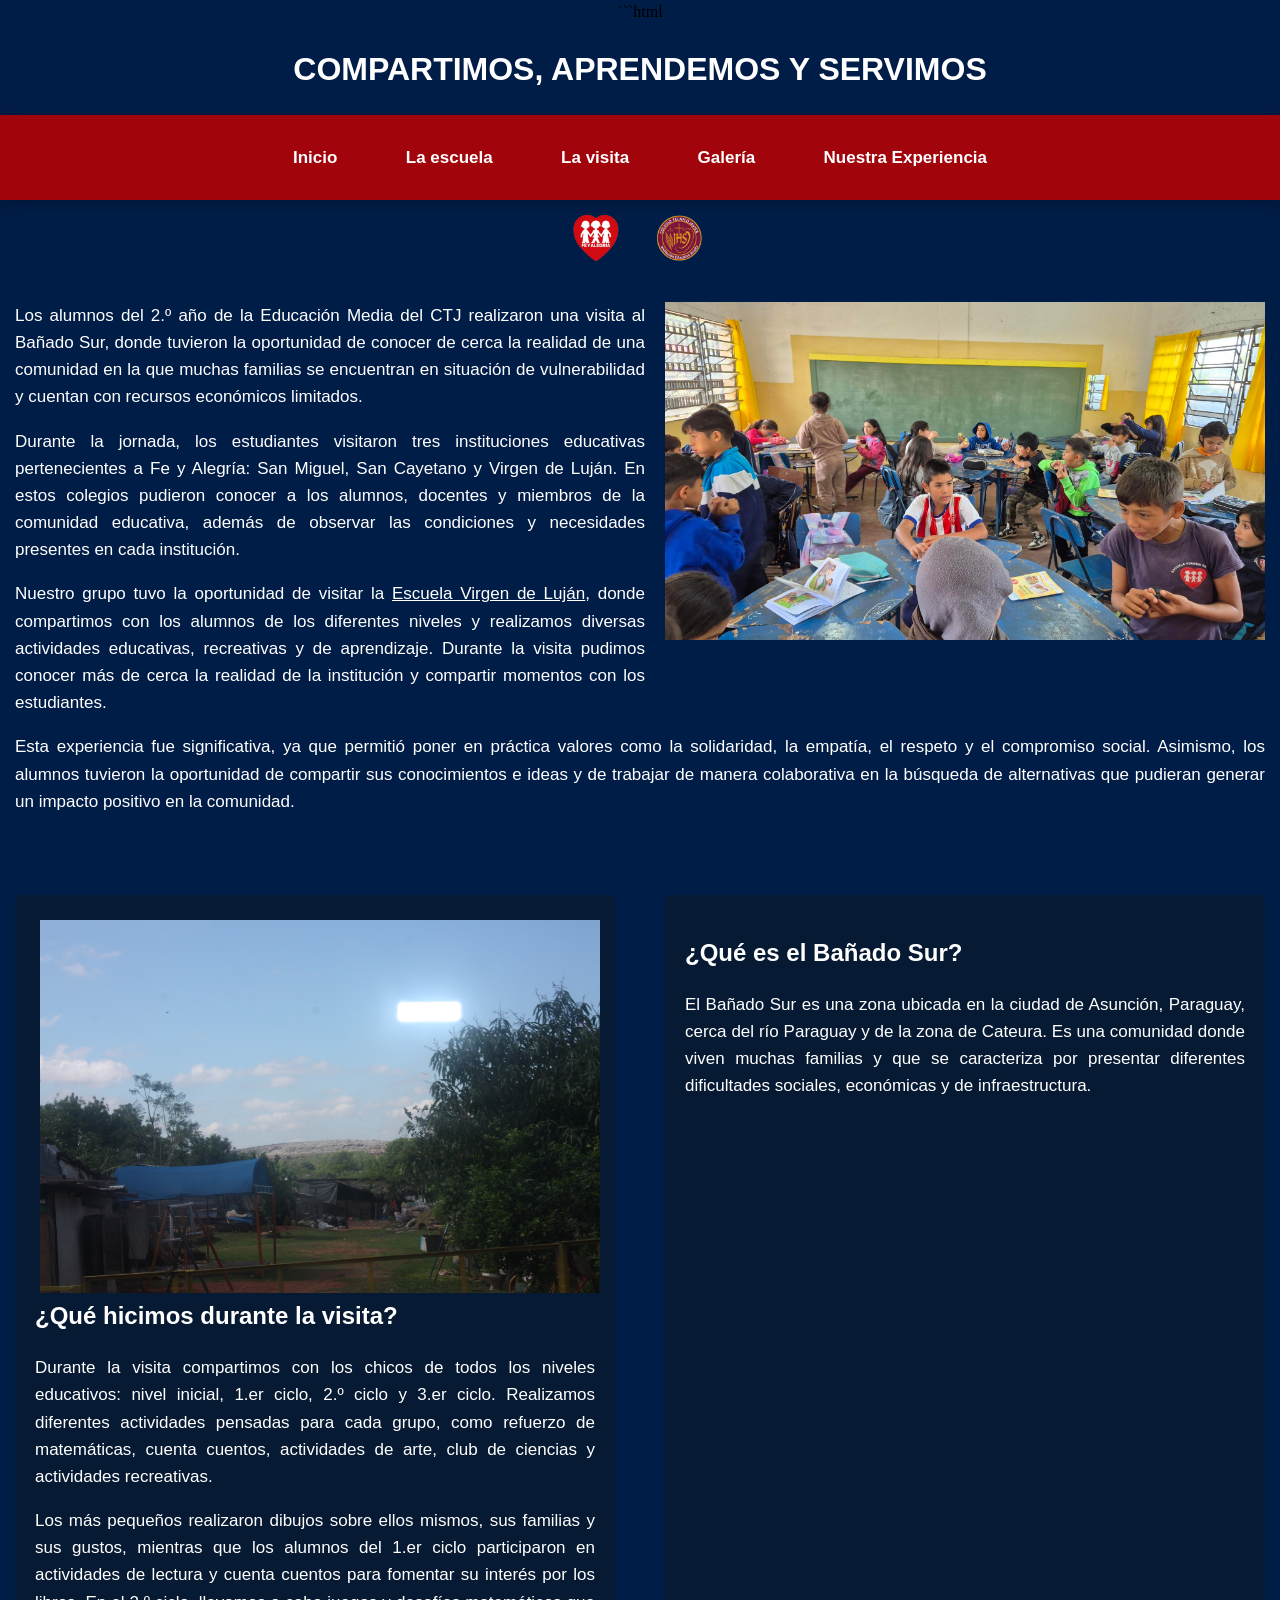
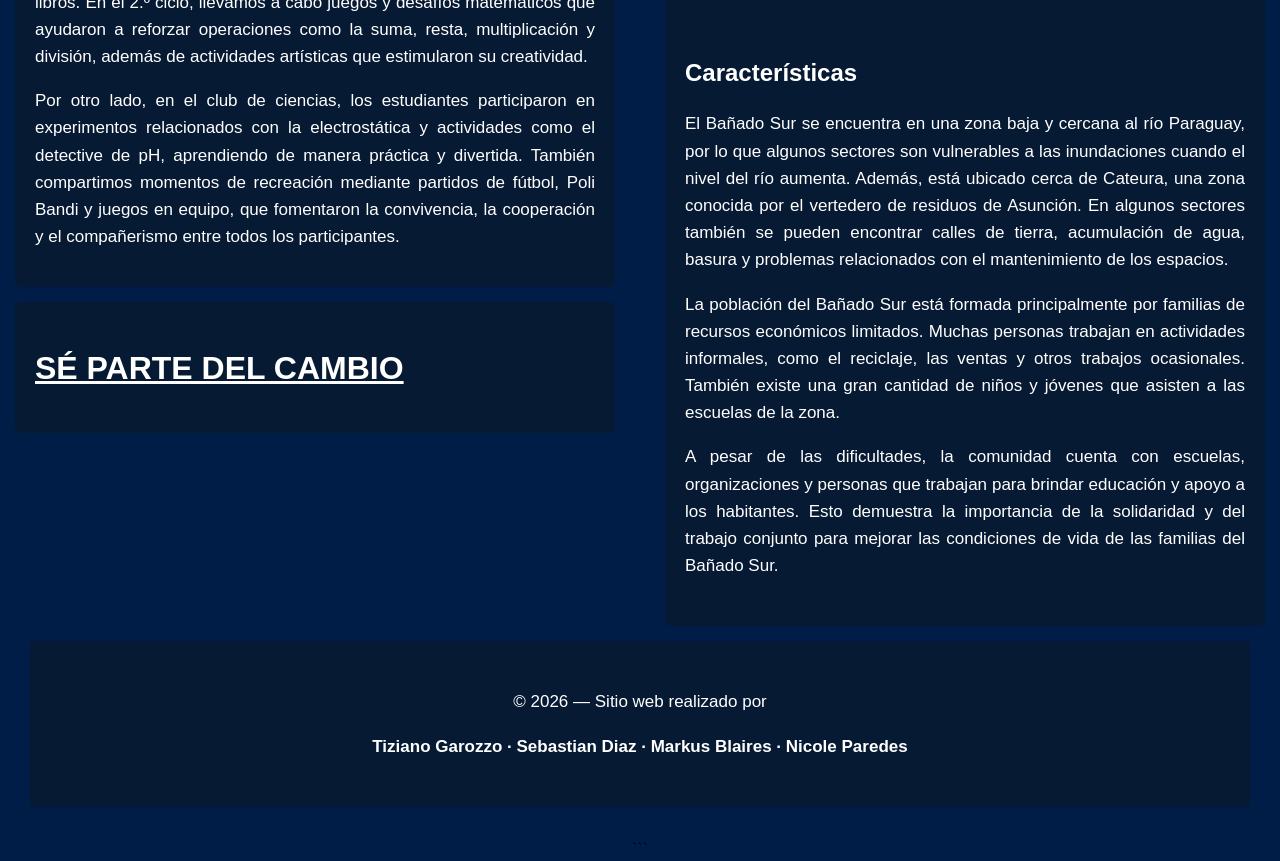
<file: index.html>
```html
<!DOCTYPE html>
<html lang="es">
<head>
    <meta charset="UTF-8">
    <meta name="viewport" content="width=device-width, initial-scale=1.0">
    <link rel="stylesheet" href="style.css">
    <title>Visita a la escuela Virgen de Luján</title>
</head>
<body>
    <header>
        <h1>COMPARTIMOS, APRENDEMOS Y SERVIMOS</h1>

        <nav>
            <a href="index.html">Inicio</a>
            <a href="escuela.html">La escuela</a>
            <a href="lavisita.html">La visita</a>
            <a href="galeria.html">Galería</a>
            <a href="nuestraxp.html">Nuestra Experiencia</a>
        </nav>

        <img src="79e1a1a1-aeac-4cac-a3ec-1baa963ec3f9.png"
             alt="CTJ" width="150" height="75">
    </header>

    <main id="mi">
        <section class="inicio">
            <img src="Multimedia.jpg" alt="Clase" width="600" height="300" id="imagen2">

            <p>Los alumnos del 2.º año de la Educación Media del CTJ realizaron una visita al Bañado Sur, donde tuvieron la oportunidad de conocer de cerca la realidad de una comunidad en la que muchas familias se encuentran en situación de vulnerabilidad y cuentan con recursos económicos limitados.</p>

            <p>Durante la jornada, los estudiantes visitaron tres instituciones educativas pertenecientes a Fe y Alegría: San Miguel, San Cayetano y Virgen de Luján. En estos colegios pudieron conocer a los alumnos, docentes y miembros de la comunidad educativa, además de observar las condiciones y necesidades presentes en cada institución.</p>

            <p>Nuestro grupo tuvo la oportunidad de visitar la <a href="https://maps.app.goo.gl/WzFPtdut4RsdvmGP8" target="_blank">Escuela Virgen de Luján</a>, donde compartimos con los alumnos de los diferentes niveles y realizamos diversas actividades educativas, recreativas y de aprendizaje. Durante la visita pudimos conocer más de cerca la realidad de la institución y compartir momentos con los estudiantes.</p>

            <p>Esta experiencia fue significativa, ya que permitió poner en práctica valores como la solidaridad, la empatía, el respeto y el compromiso social. Asimismo, los alumnos tuvieron la oportunidad de compartir sus conocimientos e ideas y de trabajar de manera colaborativa en la búsqueda de alternativas que pudieran generar un impacto positivo en la comunidad.</p>
        </section>

        <br><br>

        <section class="actividades">
            <h2>¿Qué es el Bañado Sur?</h2>

            <p>El Bañado Sur es una zona ubicada en la ciudad de Asunción, Paraguay, cerca del río Paraguay y de la zona de Cateura. Es una comunidad donde viven muchas familias y que se caracteriza por presentar diferentes dificultades sociales, económicas y de infraestructura.</p>

            <br><br>

            <div id="ubi">
               <iframe
    class="mapa"
    src="https://www.google.com/maps/embed?pb=!1m18!1m12!1m3!1d3428.0560512493653!2d-57.6505302248322!3d-25.320903577631526!2m3!1f0!2f0!3f0!3m2!1i1024!2i768!4f13.1!3m3!1m2!1s0x945d07f45f870fe3%3A0xe217bf1abbf365c9!2sSan%20Cayetano%2C%20Asunci%C3%B3n%20001114!5e1!3m2!1ses-419!2spy!4v1791147403452!5m2!1ses-419!2spy"
    width="550"
    height="450"
    style="border:0;"
    allowfullscreen
    loading="lazy"
    referrerpolicy="strict-origin-when-cross-origin">
</iframe>
            </div>

            <h2>Características</h2>

            <p>El Bañado Sur se encuentra en una zona baja y cercana al río Paraguay, por lo que algunos sectores son vulnerables a las inundaciones cuando el nivel del río aumenta. Además, está ubicado cerca de Cateura, una zona conocida por el vertedero de residuos de Asunción. En algunos sectores también se pueden encontrar calles de tierra, acumulación de agua, basura y problemas relacionados con el mantenimiento de los espacios.</p>

            <p>La población del Bañado Sur está formada principalmente por familias de recursos económicos limitados. Muchas personas trabajan en actividades informales, como el reciclaje, las ventas y otros trabajos ocasionales. También existe una gran cantidad de niños y jóvenes que asisten a las escuelas de la zona.</p>

            <p>A pesar de las dificultades, la comunidad cuenta con escuelas, organizaciones y personas que trabajan para brindar educación y apoyo a los habitantes. Esto demuestra la importancia de la solidaridad y del trabajo conjunto para mejorar las condiciones de vida de las familias del Bañado Sur.</p>
        </section>

        <section class="caja">
            <div id="i3">
                <img src="cateura.JPG" alt="Cateura" height="425" width="850">
            </div>

            <h2>¿Qué hicimos durante la visita?</h2>

            <p>Durante la visita compartimos con los chicos de todos los niveles educativos: nivel inicial, 1.er ciclo, 2.º ciclo y 3.er ciclo. Realizamos diferentes actividades pensadas para cada grupo, como refuerzo de matemáticas, cuenta cuentos, actividades de arte, club de ciencias y actividades recreativas.</p>

            <p>Los más pequeños realizaron dibujos sobre ellos mismos, sus familias y sus gustos, mientras que los alumnos del 1.er ciclo participaron en actividades de lectura y cuenta cuentos para fomentar su interés por los libros. En el 2.º ciclo, llevamos a cabo juegos y desafíos matemáticos que ayudaron a reforzar operaciones como la suma, resta, multiplicación y división, además de actividades artísticas que estimularon su creatividad.</p>

            <p>Por otro lado, en el club de ciencias, los estudiantes participaron en experimentos relacionados con la electrostática y actividades como el detective de pH, aprendiendo de manera práctica y divertida. También compartimos momentos de recreación mediante partidos de fútbol, Poli Bandi y juegos en equipo, que fomentaron la convivencia, la cooperación y el compañerismo entre todos los participantes.</p>
        </section>

        <div class="caja">
            <a href="https://www.feyalegria.org/paraguay/donar/" target="_blank">
                <h1>SÉ PARTE DEL CAMBIO</h1>
            </a>
        </div>
    </main>

    <footer>
        <p>© 2026 — Sitio web realizado por</p>
        <p><strong>Tiziano Garozzo · Sebastian Diaz · Markus Blaires · Nicole Paredes</strong></p>
    </footer>
</body>
</html>
```
</file>
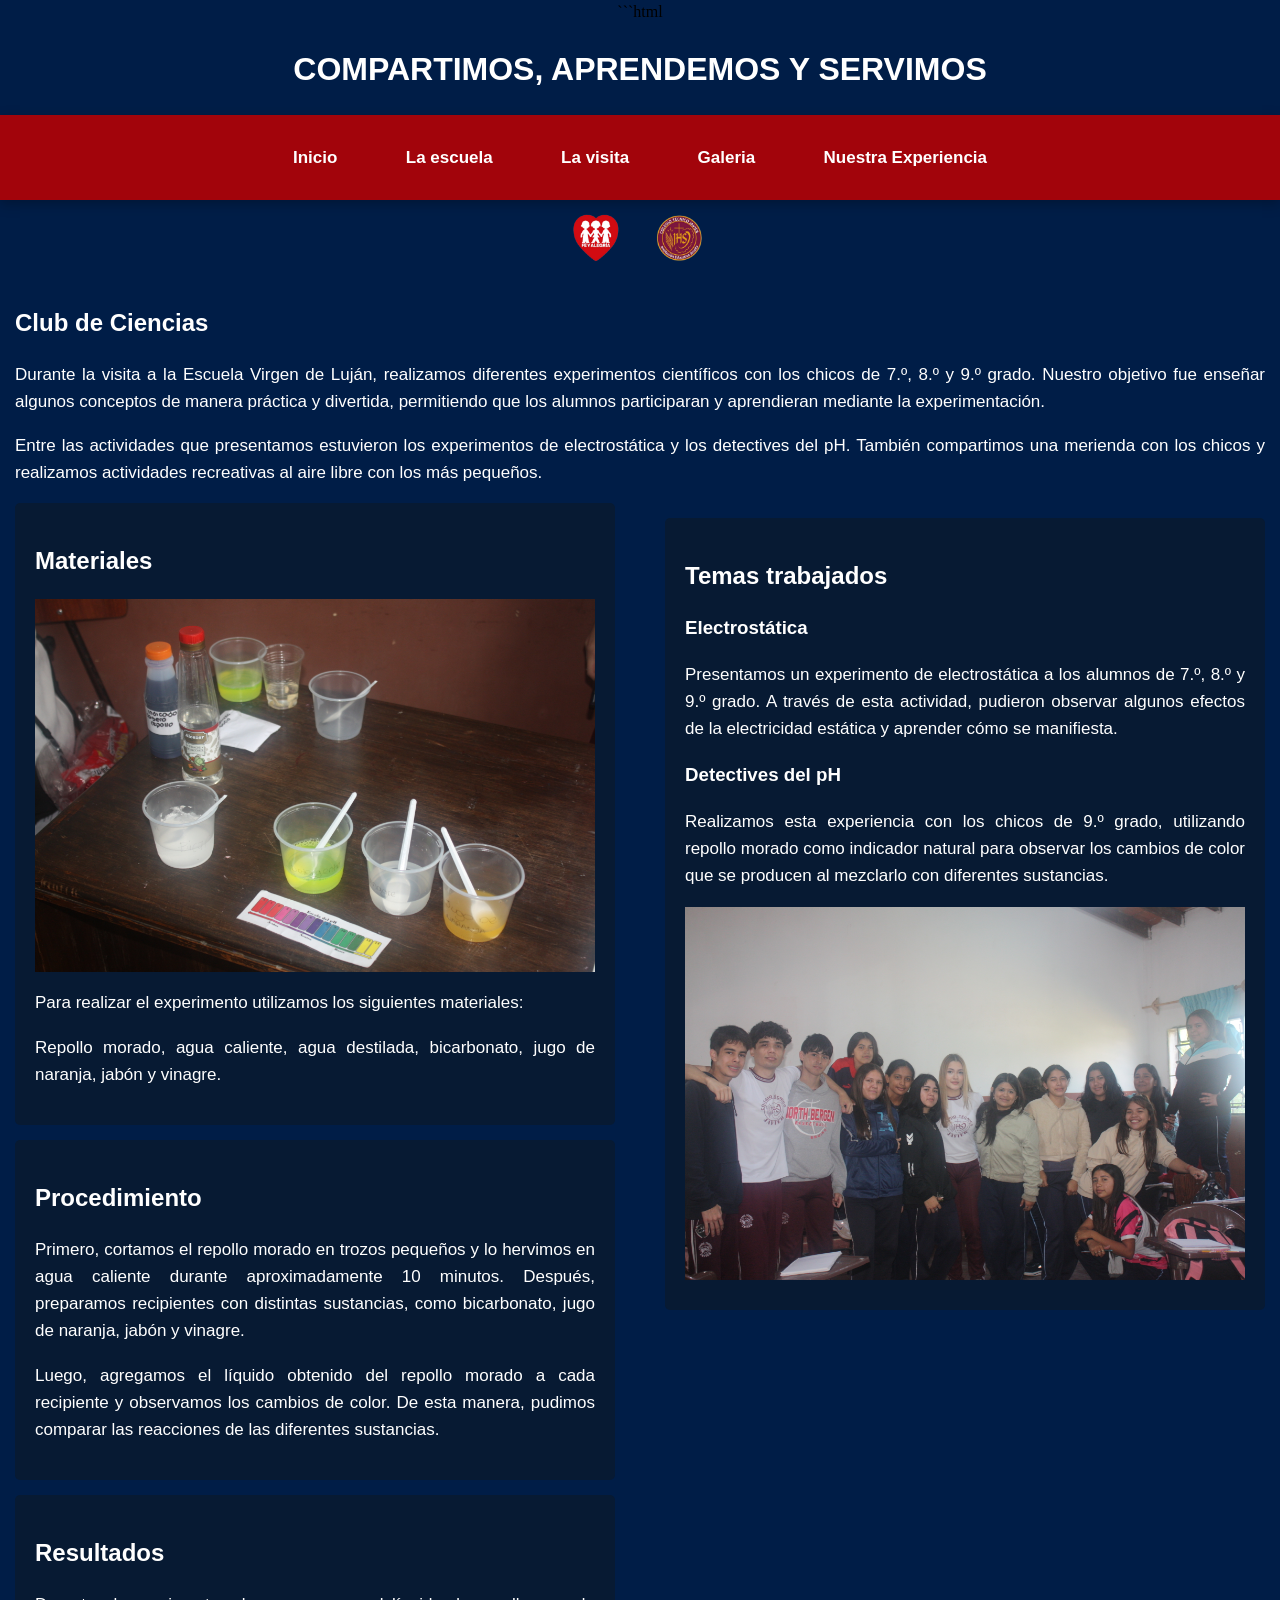
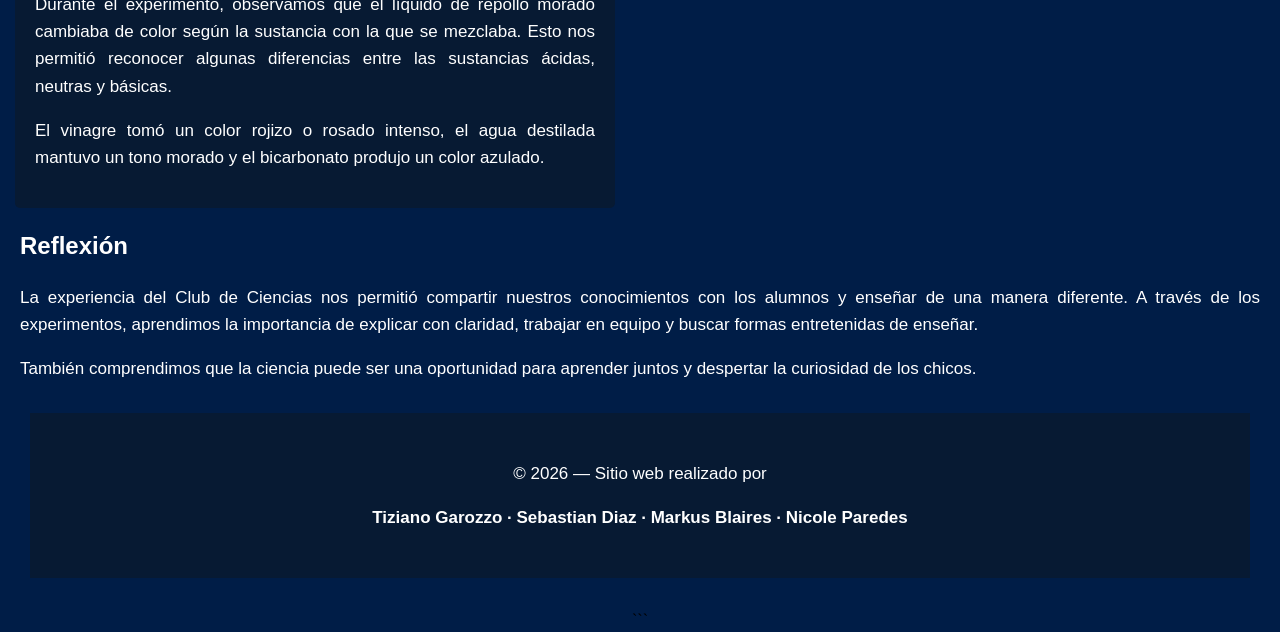
<file: ciencias.html>
```html
<!DOCTYPE html>
<html lang="es">
<head>
    <meta charset="UTF-8">
    <meta name="viewport" content="width=device-width, initial-scale=1.0">
    <link rel="stylesheet" href="style.css">
    <title>Club de Ciencias | Compartimos, aprendemos y servimos</title>
</head>

<body>

    <header>
        <h1>COMPARTIMOS, APRENDEMOS Y SERVIMOS</h1>

        <nav>
            <a href="index.html">Inicio</a>
            <a href="escuela.html">La escuela</a>
            <a href="lavisita.html">La visita</a>
            <a href="galeria.html">Galeria</a>
            <a href="nuestraxp.html">Nuestra Experiencia</a>
        </nav>

        <img src="79e1a1a1-aeac-4cac-a3ec-1baa963ec3f9.png"
             alt="CTJ" width="150" height="75">
    </header>

    <main id="mi">

        <section class="inicio">

            <h2>Club de Ciencias</h2>

            <p>
                Durante la visita a la Escuela Virgen de Luján, realizamos
                diferentes experimentos científicos con los chicos de 7.º,
                8.º y 9.º grado. Nuestro objetivo fue enseñar algunos conceptos
                de manera práctica y divertida, permitiendo que los alumnos
                participaran y aprendieran mediante la experimentación.
            </p>

            <p>
                Entre las actividades que presentamos estuvieron los
                experimentos de electrostática y los detectives del pH.
                También compartimos una merienda con los chicos y realizamos
                actividades recreativas al aire libre con los más pequeños.
            </p>

        </section>

        <section class="actividades">

            <h2>Temas trabajados</h2>

            <h3>Electrostática</h3>

            <p>
                Presentamos un experimento de electrostática a los alumnos
                de 7.º, 8.º y 9.º grado. A través de esta actividad,
                pudieron observar algunos efectos de la electricidad
                estática y aprender cómo se manifiesta.
            </p>

            <h3>Detectives del pH</h3>

            <p>
                Realizamos esta experiencia con los chicos de 9.º grado,
                utilizando repollo morado como indicador natural para
                observar los cambios de color que se producen al mezclarlo
                con diferentes sustancias.
            </p>

            <img src="IMG_6055.JPG" alt="ciencias">

        </section>

        <section class="caja">

            <h2>Materiales</h2>

            <img src="materiales-ph.JPG"
                 alt="Materiales utilizados en el experimento de pH"
                 width="600" height="400">

            <p>Para realizar el experimento utilizamos los siguientes materiales:</p>

            <p>
                Repollo morado, agua caliente, agua destilada, bicarbonato,
                jugo de naranja, jabón y vinagre.
            </p>

        </section>

        <section class="caja">

            <h2>Procedimiento</h2>

            <p>
                Primero, cortamos el repollo morado en trozos pequeños y
                lo hervimos en agua caliente durante aproximadamente
                10 minutos. Después, preparamos recipientes con distintas
                sustancias, como bicarbonato, jugo de naranja, jabón y
                vinagre.
            </p>

            <p>
                Luego, agregamos el líquido obtenido del repollo morado
                a cada recipiente y observamos los cambios de color.
                De esta manera, pudimos comparar las reacciones de las
                diferentes sustancias.
            </p>

        </section>

        <section class="caja">

            <h2>Resultados</h2>

            <p>
                Durante el experimento, observamos que el líquido de
                repollo morado cambiaba de color según la sustancia
                con la que se mezclaba. Esto nos permitió reconocer
                algunas diferencias entre las sustancias ácidas,
                neutras y básicas.
            </p>

            <p>
                El vinagre tomó un color rojizo o rosado intenso,
                el agua destilada mantuvo un tono morado y el
                bicarbonato produjo un color azulado.
            </p>

        </section>

        

        <section class="reflexion">

            <h2>Reflexión</h2>

            <p>
                La experiencia del Club de Ciencias nos permitió
                compartir nuestros conocimientos con los alumnos
                y enseñar de una manera diferente. A través de los
                experimentos, aprendimos la importancia de explicar
                con claridad, trabajar en equipo y buscar formas
                entretenidas de enseñar.
            </p>

            <p>
                También comprendimos que la ciencia puede ser una
                oportunidad para aprender juntos y despertar la
                curiosidad de los chicos.
            </p>

        </section>

    </main>

    <footer>
        <p>© 2026 — Sitio web realizado por</p>
        <p>
            <strong>
                Tiziano Garozzo · Sebastian Diaz · Markus Blaires · Nicole Paredes
            </strong>
        </p>
    </footer>

</body>
</html>
```
</file>
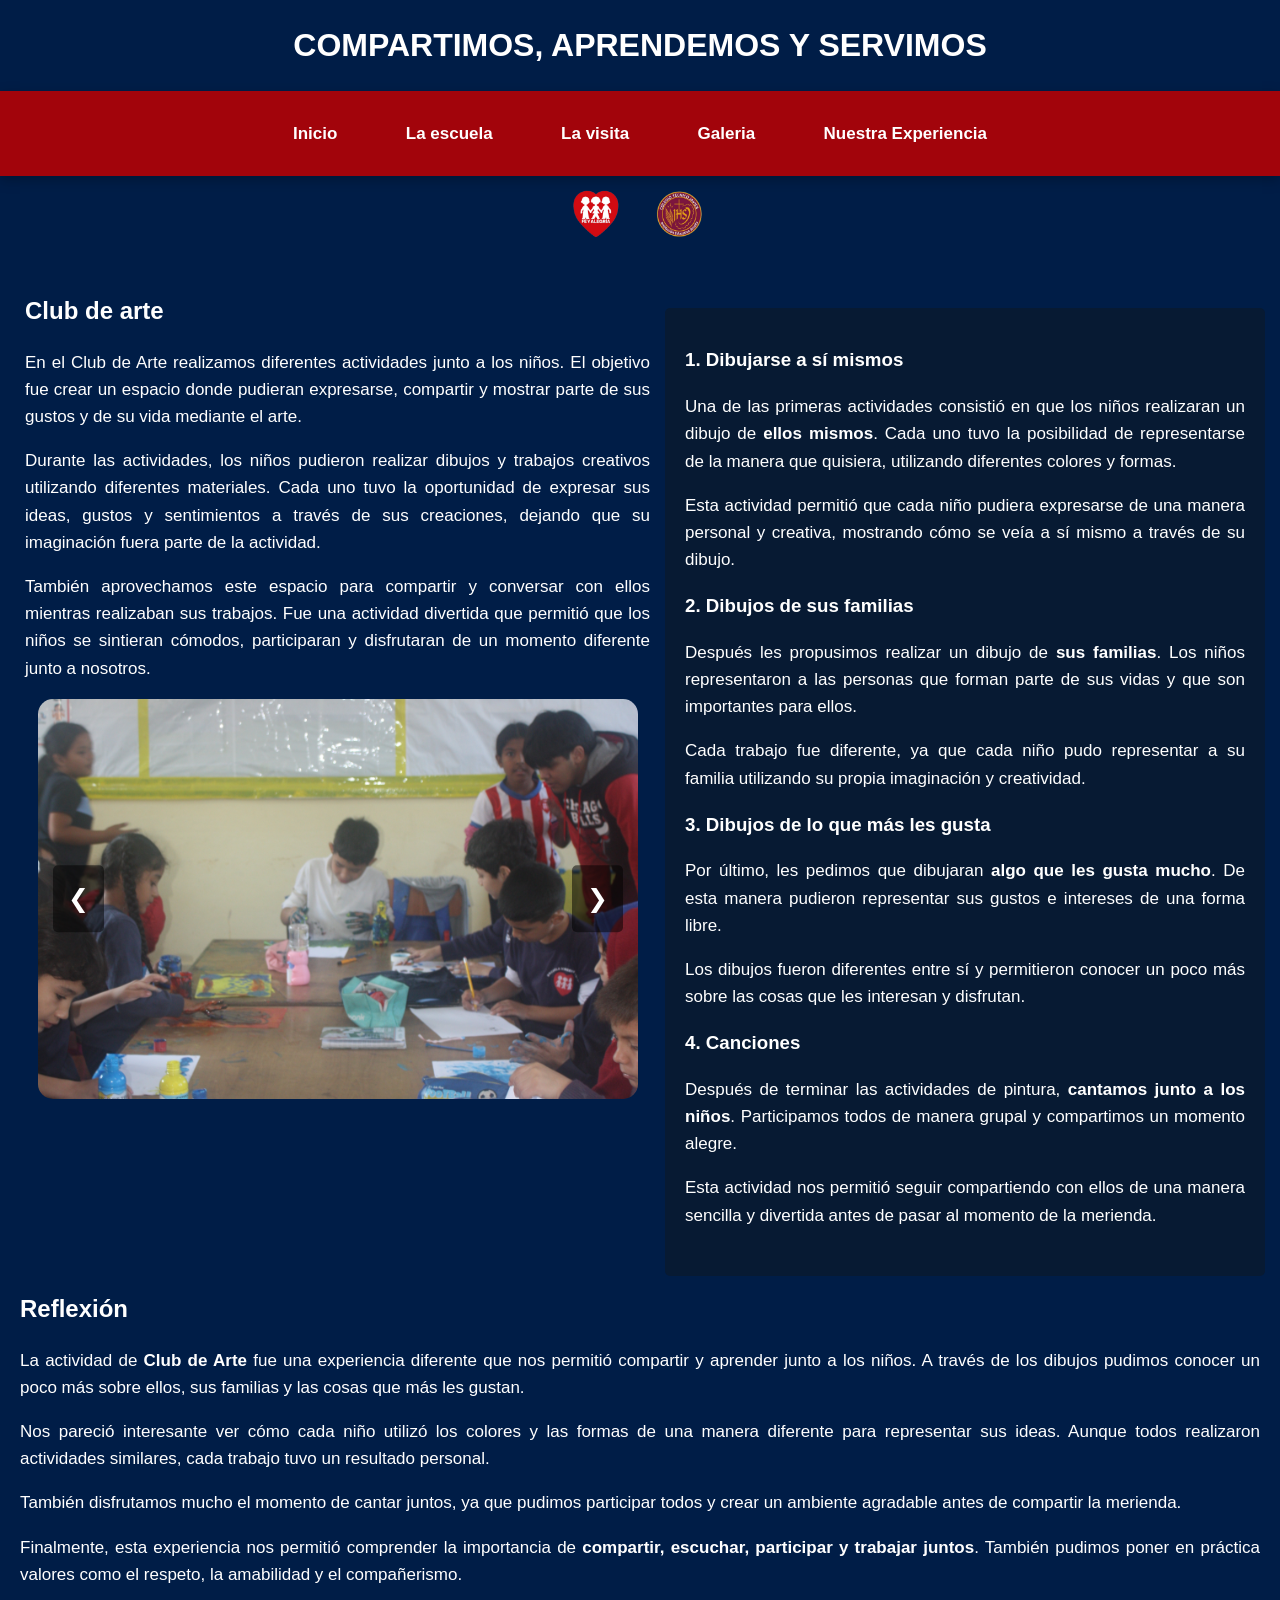
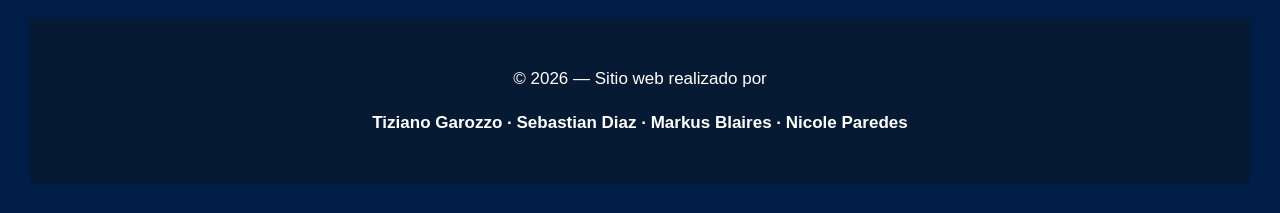
<file: club_arte.html>
<!DOCTYPE html>
<html lang="es">

<head>
   <meta charset="UTF-8">
    <meta name="viewport" content="width=device-width, initial-scale=1.0">
    <link rel="stylesheet" href="style.css">
    <title>Visita a escuela virgen de lujan</title>
</head>
</head>

<body>

    <header>

           <h1>COMPARTIMOS, APRENDEMOS Y SERVIMOS</h1>
        <nav>
          <a href="index.html">Inicio</a>
            <a href="escuela.html">La escuela</a>
            <a href="lavisita.html">La visita</a>
            <a href="galeria.html">Galeria</a>
            <a href="nuestraxp.html">Nuestra Experiencia</a>
        </nav>
            <img src="79e1a1a1-aeac-4cac-a3ec-1baa963ec3f9.png" alt="ctj" width="150" height="75">

    </header>


    <main>

            <section class="actividades">

                <article>

                            <h3>
                                1. Dibujarse a sí mismos
                            </h3>

                            <p>
                                Una de las primeras actividades consistió en que los niños
                                realizaran un dibujo de <strong>ellos mismos</strong>. Cada uno
                                tuvo la posibilidad de representarse de la manera que quisiera,
                                utilizando diferentes colores y formas.
                            </p>

                            <p>
                                Esta actividad permitió que cada niño pudiera expresarse de
                                una manera personal y creativa, mostrando cómo se veía a sí mismo
                                a través de su dibujo.
                            </p>

                        </article>


                        <article>

                            <h3>
                                2. Dibujos de sus familias
                            </h3>

                            <p>
                                Después les propusimos realizar un dibujo de
                                <strong>sus familias</strong>. Los niños representaron a las
                                personas que forman parte de sus vidas y que son importantes
                                para ellos.
                            </p>

                            <p>
                                Cada trabajo fue diferente, ya que cada niño pudo representar
                                a su familia utilizando su propia imaginación y creatividad.
                            </p>

                        </article>


                        <article>

                            <h3>
                                3. Dibujos de lo que más les gusta
                            </h3>

                            <p>
                                Por último, les pedimos que dibujaran
                                <strong>algo que les gusta mucho</strong>. De esta manera
                                pudieron representar sus gustos e intereses de una forma
                                libre.
                            </p>

                            <p>
                                Los dibujos fueron diferentes entre sí y permitieron conocer
                                un poco más sobre las cosas que les interesan y disfrutan.
                            </p>

                        </article>


                        <article>

                            <h3>
                                4. Canciones
                            </h3>

                            <p>
                                Después de terminar las actividades de pintura,
                                <strong>cantamos junto a los niños</strong>. Participamos
                                todos de manera grupal y compartimos un momento alegre.
                            </p>

                            <p>
                                Esta actividad nos permitió seguir compartiendo con ellos
                                de una manera sencilla y divertida antes de pasar al momento
                                de la merienda.
                            </p>

                         </article>

            </section>


        <section class="introduccion">

            <h2>Club de arte</h2>


            <p>
              En el Club de Arte realizamos diferentes actividades junto a los niños. El objetivo fue crear un espacio donde pudieran expresarse, compartir y mostrar parte de sus gustos y de su vida mediante el arte. </p>

              <p>
                Durante las actividades, los niños pudieron realizar dibujos y trabajos creativos utilizando diferentes materiales. Cada uno tuvo la oportunidad de expresar sus ideas, gustos y sentimientos a través de sus creaciones, dejando que su imaginación fuera parte de la actividad.
              </p>

              <p>
                También aprovechamos este espacio para compartir y conversar con ellos mientras realizaban sus trabajos. Fue una actividad divertida que permitió que los niños se sintieran cómodos, participaran y disfrutaran de un momento diferente junto a nosotros.
              </p>

             
          <div class="carrusel">
    
        <img src="artes1.JPG" class="foto activa">
        <img src="artes2.JPG" class="foto">
        <img src="artes3.JPG" class="foto">
        <img src="artes4.JPG" class="foto">
        <img src="artes5.JPG" class="foto">
        <img src="artes6.JPG" class="foto">
        <img src="artes7.JPG" class="foto">
        <img src="artes8.JPG" class="foto">

        <button class="anterior" onclick="cambiarFoto(-1)">❮</button>
        <button class="siguiente" onclick="cambiarFoto(1)">❯</button>

    </div>

            </section>



        

           


        <!-- REFLEXIÓN -->

        <section class="reflexion">

            <h2>
                Reflexión
            </h2>

            <p>
                La actividad de <strong>Club de Arte</strong> fue una experiencia
                diferente que nos permitió compartir y aprender junto a los niños.
                A través de los dibujos pudimos conocer un poco más sobre ellos,
                sus familias y las cosas que más les gustan.
            </p>

            <p>
                Nos pareció interesante ver cómo cada niño utilizó los colores
                y las formas de una manera diferente para representar sus ideas.
                Aunque todos realizaron actividades similares, cada trabajo tuvo
                un resultado personal.
            </p>

            <p>
                También disfrutamos mucho el momento de cantar juntos, ya que
                pudimos participar todos y crear un ambiente agradable antes
                de compartir la merienda.
            </p>

            <p>
                Finalmente, esta experiencia nos permitió comprender la importancia
                de <strong>compartir, escuchar, participar y trabajar juntos</strong>.
                También pudimos poner en práctica valores como el respeto,
                la amabilidad y el compañerismo.
            </p>


        </section>

    </main>


    <footer>

     <p>© 2026 — Sitio web realizado por</p>
    <p><strong>Tiziano Garozzo · Sebastian Diaz · Markus Blaires · Nicole Paredes</strong></p>

    </footer>

    <script src="animaciones.js"></script>

</body>

</html>
</file>
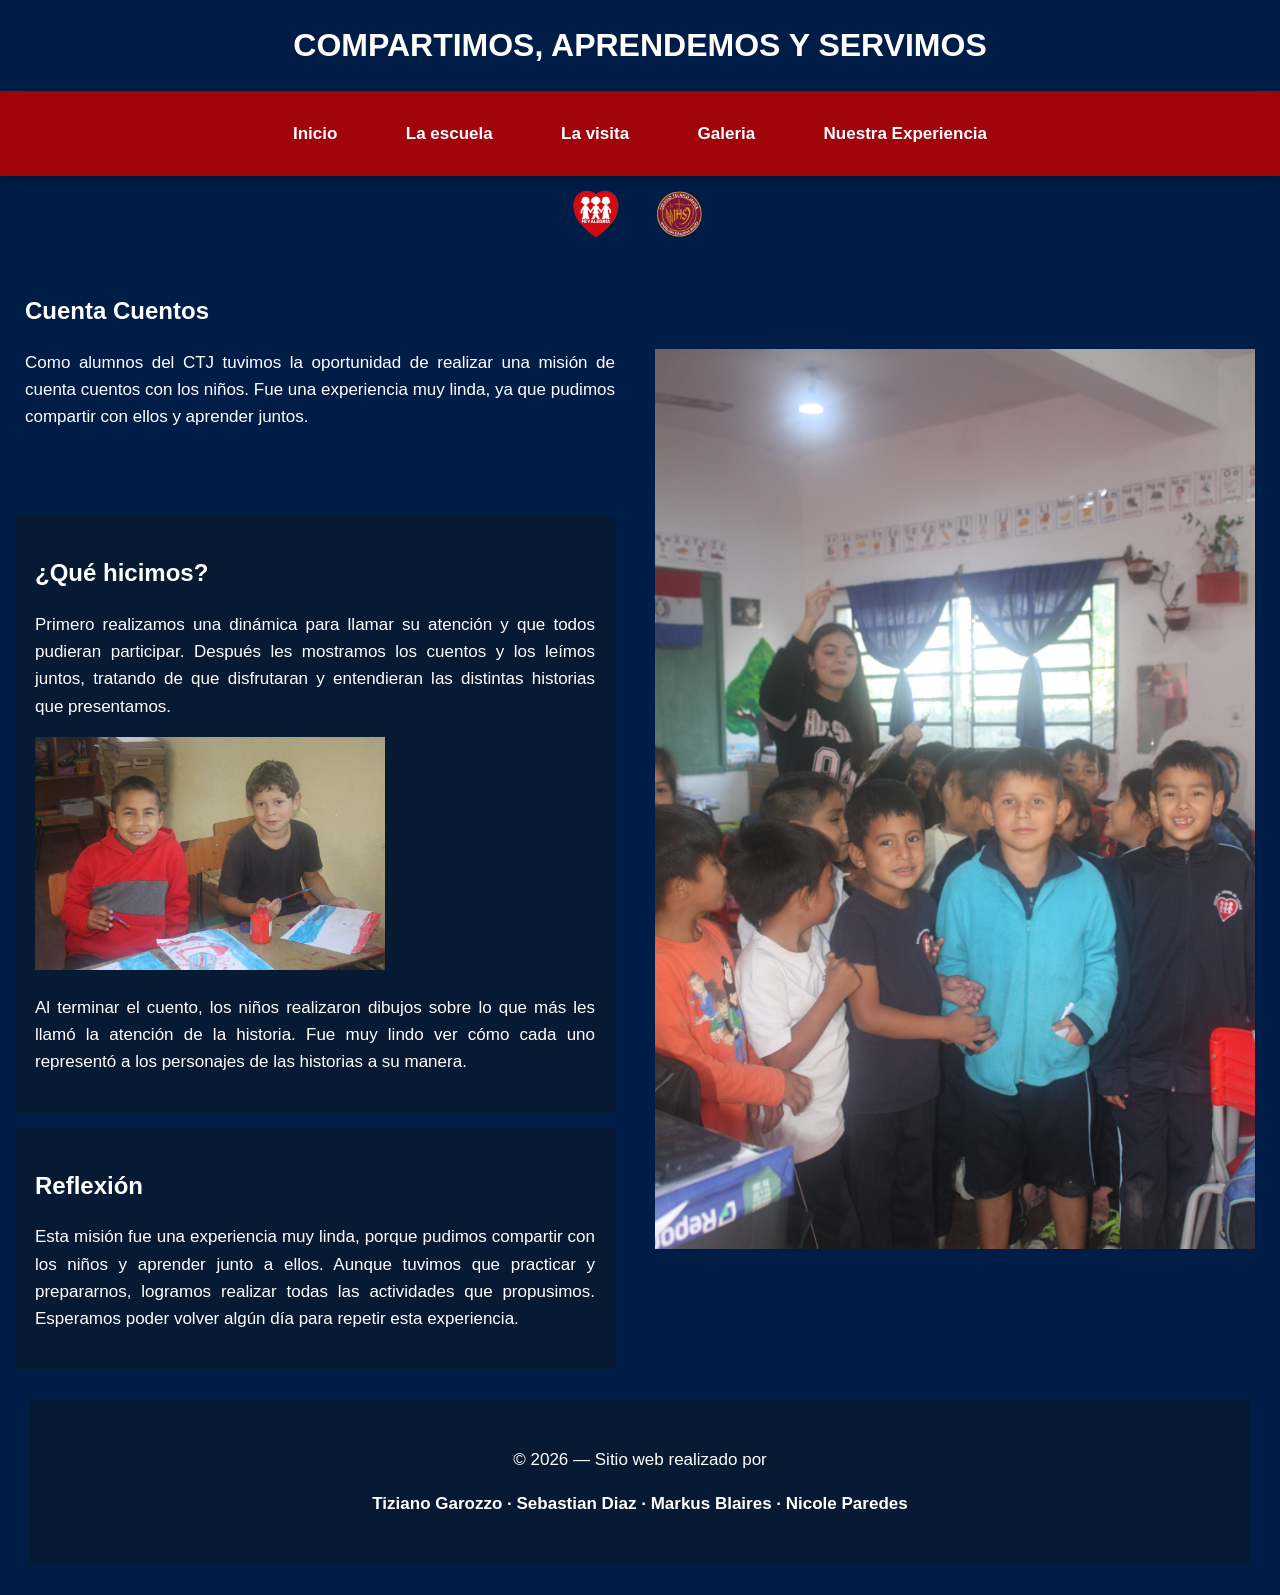
<file: cuentos.html>
<!DOCTYPE html>
<html>
<head>
   <meta charset="UTF-8">
    <meta name="viewport" content="width=device-width, initial-scale=1.0">
    <link rel="stylesheet" href="style.css">
    <title>Visita a escuela virgen de lujan</title>
</head>
 
<header>
        <h1>COMPARTIMOS, APRENDEMOS Y SERVIMOS</h1>
        <nav>
            <a href="index.html">Inicio</a>
            <a href="escuela.html">La escuela</a>
            <a href="lavisita.html">La visita</a>
            <a href="galeria.html">Galeria</a>
            <a href="nuestraxp.html">Nuestra Experiencia</a>
        </nav>
            <img src="79e1a1a1-aeac-4cac-a3ec-1baa963ec3f9.png" alt="ctj" width="150" height="75">
</header>

<body>

    <section class="introduccion">

         <h2>Cuenta Cuentos</h2>

          <img src="img3.JPG" alt="Dinámica con los niños" width="535" class="foto_1">

        <p>
            Como alumnos del CTJ tuvimos la oportunidad de realizar una misión de
            cuenta cuentos con los niños. Fue una experiencia muy linda, ya que
            pudimos compartir con ellos y aprender juntos.
          </p>
    </section>
   

  <section class="caja">

     <h2>¿Qué hicimos?</h2>

    <p>
        Primero realizamos una dinámica para llamar su atención y que todos
        pudieran participar. Después les mostramos los cuentos y los leímos juntos,
        tratando de que disfrutaran y entendieran las distintas historias que presentamos.
    </p>

   <img src="img2.JPG" alt="Dibujos de los niños" width="350">

    <p>
        Al terminar el cuento, los niños realizaron dibujos sobre lo que más
        les llamó la atención de la historia. Fue muy lindo ver cómo cada uno
        representó a los personajes de las historias a su manera.
    </p>

   

  </section>

   <section class="caja">

<h2>Reflexión</h2>

    <p>
        Esta misión fue una experiencia muy linda, porque pudimos compartir
        con los niños y aprender junto a ellos. Aunque tuvimos que practicar
        y prepararnos, logramos realizar todas las actividades que propusimos.
        Esperamos poder volver algún día para repetir esta experiencia.
    </p>


   </section>

    
   
    <footer>
           <p>© 2026 — Sitio web realizado por</p>
    <p><strong>Tiziano Garozzo · Sebastian Diaz · Markus Blaires · Nicole Paredes</strong></p>
    </footer>
</body>
</html>
</file>
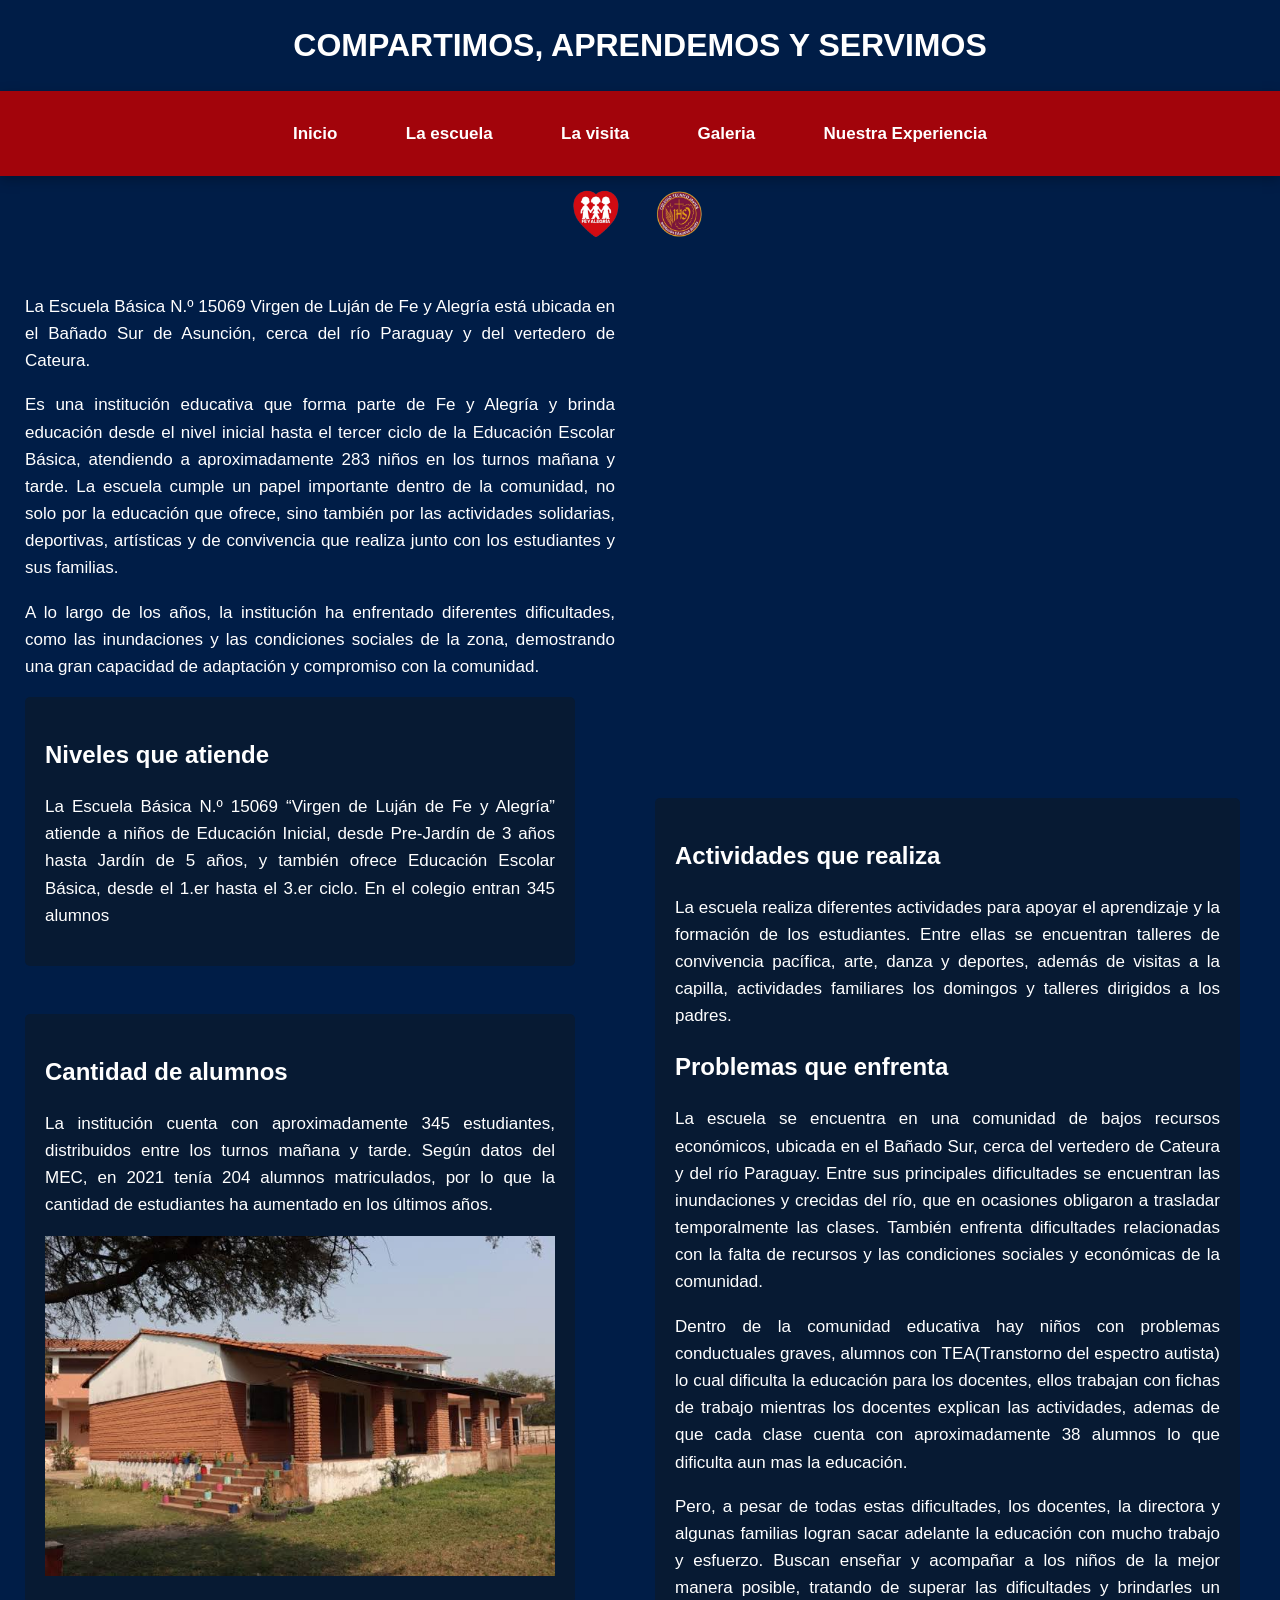
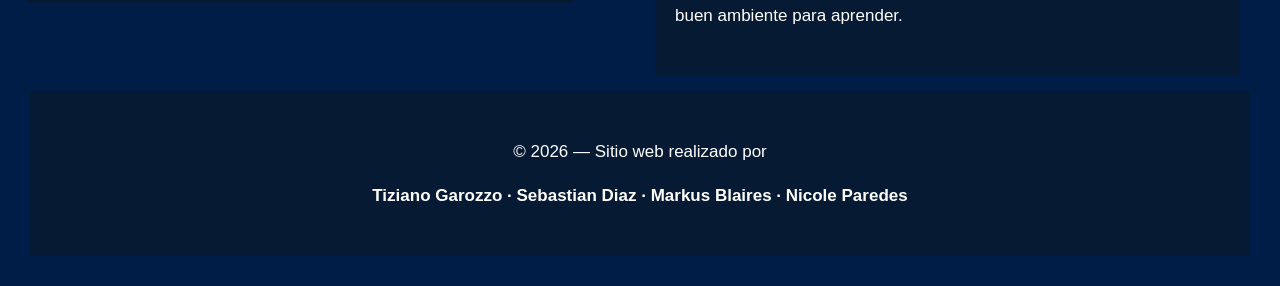
<file: escuela.html>
<!DOCTYPE html>
<html lang="en">
<head>
    <meta charset="UTF-8">
    <meta name="viewport" content="width=device-width, initial-scale=1.0">
    <link rel="stylesheet" href="style.css">
    <title>Visita a la escuela virgen de lujan</title>
</head>
<body>
    <header>
          <h1>COMPARTIMOS, APRENDEMOS Y SERVIMOS</h1>
        <nav>
          <a href="index.html">Inicio</a>
            <a href="escuela.html">La escuela</a>
            <a href="lavisita.html">La visita</a>
            <a href="galeria.html">Galeria</a>
            <a href="nuestraxp.html">Nuestra Experiencia</a>
        </nav>
            <img src="79e1a1a1-aeac-4cac-a3ec-1baa963ec3f9.png" alt="ctj" width="150" height="75">
    </header>

    <main>

        <section class="comienzo">
                <div class="foto_1">
                    <iframe
                    class="mapa"
                    src="https://www.google.com/maps/embed?pb=!1m14!1m8!1m3!1d6856.0327387648495!2d-57.6574034!3d-25.3223053!3m2!1i1024!2i768!4f13.1!3m3!1m2!1s0x945d07f25c8b904f%3A0x5ed8e682a179fc81!2sEscuela%20B%C3%A1sica%20N%C2%B0%2015069%20Virgen%20de%20Luj%C3%A1n%20de%20Fe%20y%20Alegr%C3%ADa!5e1!3m2!1ses-419!2spy!4v1791141924936!5m2!1ses-419!2spy"
                    width="600"
                    height="450"
                    allowfullscreen
                    loading="lazy"
                    referrerpolicy="strict-origin-when-cross-origin">
                </iframe>
                </div>
           

            <p> La Escuela Básica N.º 15069 Virgen de Luján de Fe y Alegría está ubicada en el Bañado Sur de Asunción, cerca del río Paraguay y del vertedero de Cateura.</p> 

            <p> Es una institución educativa que forma parte de Fe y Alegría y brinda educación desde el nivel inicial hasta el tercer ciclo de la Educación Escolar Básica, atendiendo a aproximadamente 283 niños en los turnos mañana y tarde. La escuela cumple un papel importante dentro de la comunidad, no solo por la educación que ofrece, sino también por las actividades solidarias, deportivas, artísticas y de convivencia que realiza junto con los estudiantes y sus familias.</p>

            <p> A lo largo de los años, la institución ha enfrentado diferentes dificultades, como las inundaciones y las condiciones sociales de la zona, demostrando una gran capacidad de adaptación y compromiso con la comunidad.</p>


                  <div class="actividades">
                <h2>Actividades que realiza</h2>
                <p>La escuela realiza diferentes actividades para apoyar el aprendizaje y la formación de los estudiantes. Entre ellas se encuentran talleres de convivencia pacífica, arte, danza y deportes, además de visitas a la capilla, actividades familiares los domingos y talleres dirigidos a los padres.</p>

                <h2>Problemas que enfrenta</h2>
                <p>La escuela se encuentra en una comunidad de bajos recursos económicos, ubicada en el Bañado Sur, cerca del vertedero de Cateura y del río Paraguay. Entre sus principales dificultades se encuentran las inundaciones y crecidas del río, que en ocasiones obligaron a trasladar temporalmente las clases. También enfrenta dificultades relacionadas con la falta de recursos y las condiciones sociales y económicas de la comunidad.</p>

                <p>Dentro de la comunidad educativa hay niños con problemas conductuales graves, alumnos con TEA(Transtorno del espectro autista) lo cual dificulta la educación para los docentes, ellos trabajan con fichas de trabajo mientras los docentes explican las actividades, ademas de que cada clase cuenta con aproximadamente 38 alumnos lo que dificulta aun mas la educación.</p>

                <p>Pero, a pesar de todas estas dificultades, los docentes, la directora y algunas familias logran sacar adelante la educación con mucho trabajo y esfuerzo. Buscan enseñar y acompañar a los niños de la mejor manera posible, tratando de superar las dificultades y brindarles un buen ambiente para aprender.
</p>


            </div>

            <div class="cajas">

                <h2>Niveles que atiende</h2>

                <p>La Escuela Básica N.º 15069 “Virgen de Luján de Fe y Alegría” atiende a niños de Educación Inicial, desde Pre-Jardín de 3 años hasta Jardín de 5 años, y también ofrece Educación Escolar Básica, desde el 1.er hasta el 3.er ciclo. En el colegio entran 345 alumnos</p>

            </div>
            <br>

          
            <br>

            <div class="cajas">

                <h2>Cantidad de alumnos</h2>

                <p>La institución cuenta con aproximadamente 345 estudiantes, distribuidos entre los turnos mañana y tarde. Según datos del MEC, en 2021 tenía 204 alumnos matriculados, por lo que la cantidad de estudiantes ha aumentado en los últimos años.</p>

                 <img src="escuela.jpg" alt="escuela" width="800">

            </div>


            </div>
           
    

        </section>



    </main>

     <footer>
           <p>© 2026 — Sitio web realizado por</p>
    <p><strong>Tiziano Garozzo · Sebastian Diaz · Markus Blaires · Nicole Paredes</strong></p>
    </footer>
    
</body>
</html>
</file>
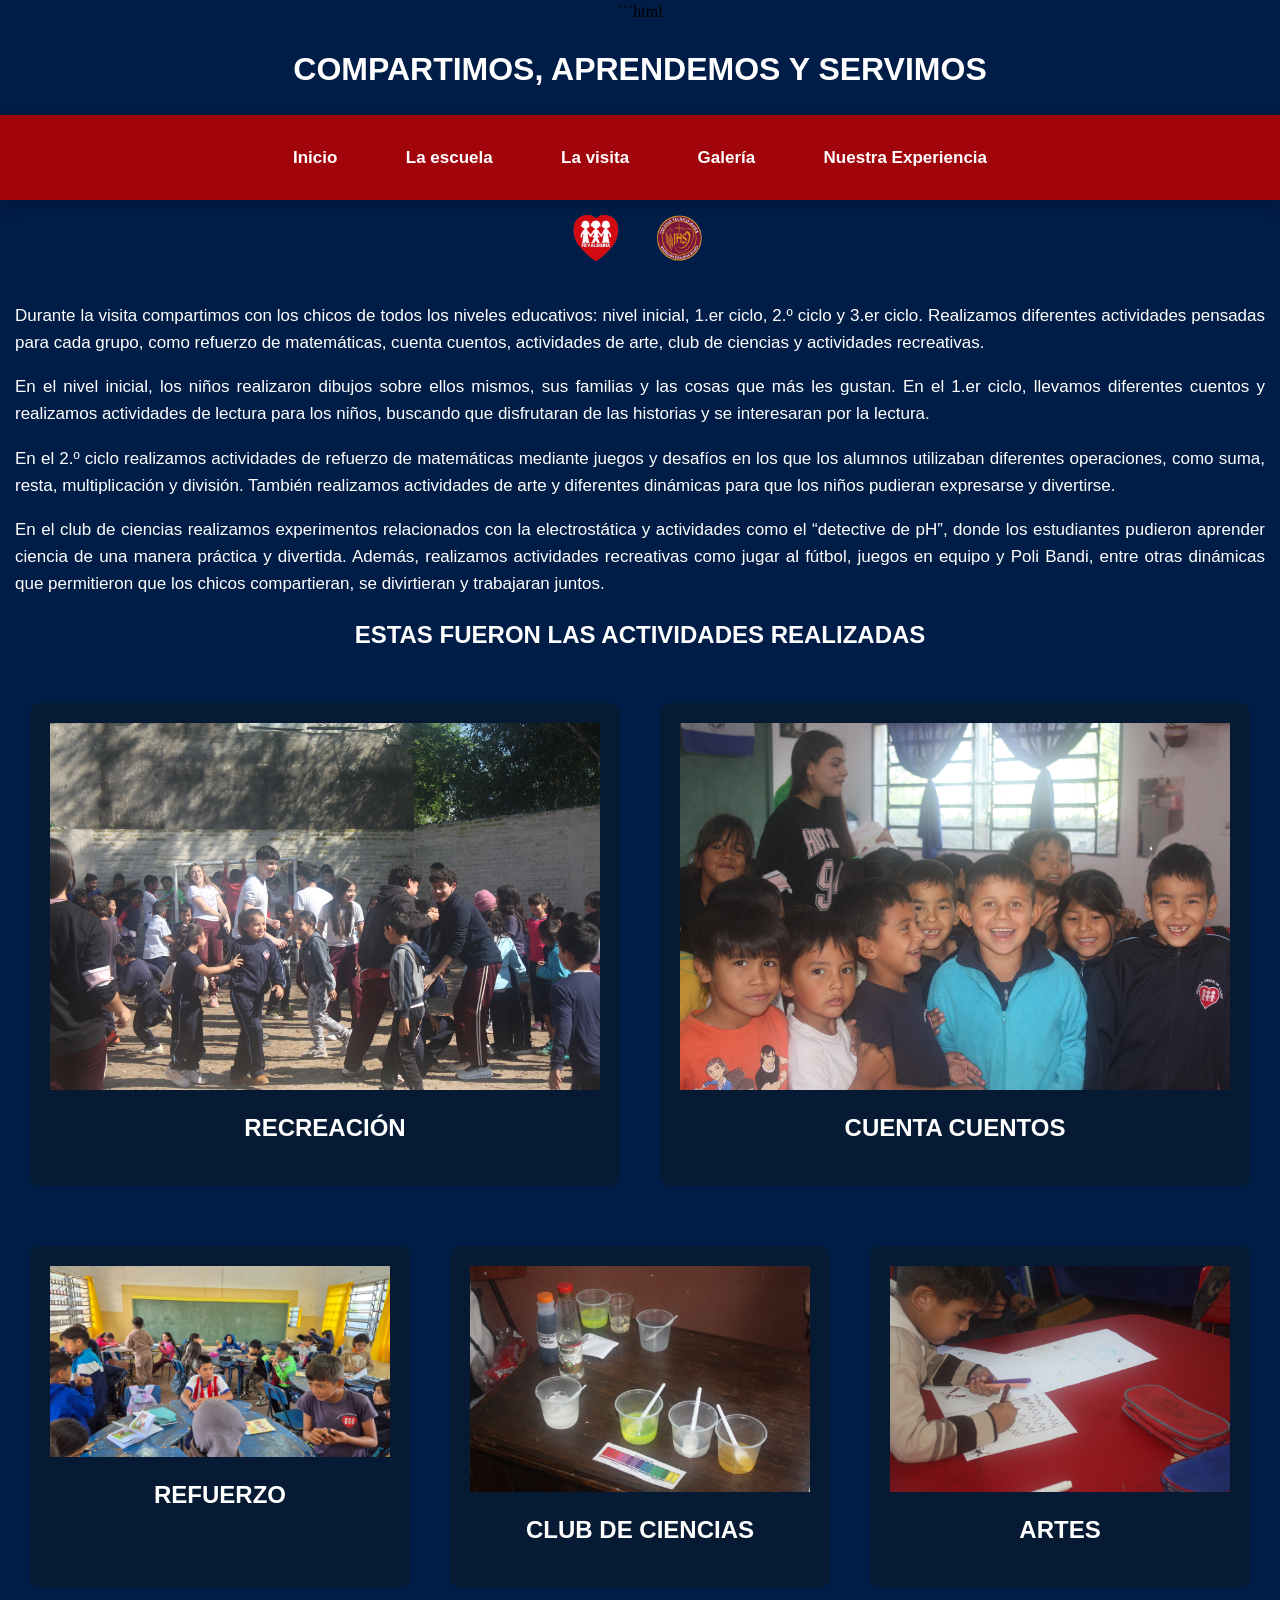
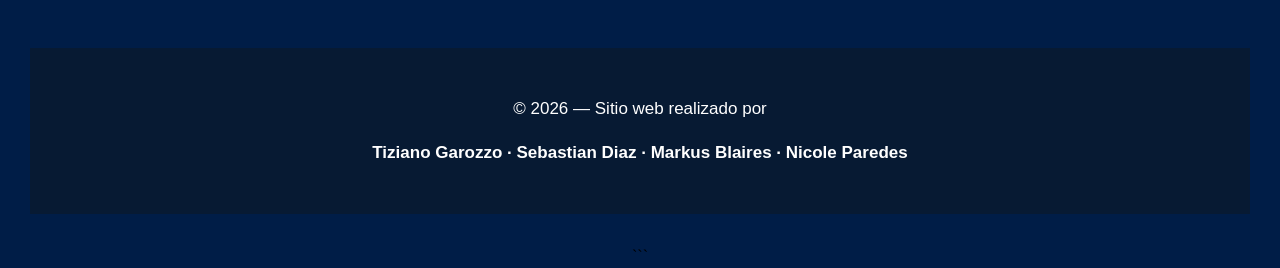
<file: lavisita.html>
```html
<!DOCTYPE html>
<html lang="es">
<head>
    <meta charset="UTF-8">
    <meta name="viewport" content="width=device-width, initial-scale=1.0">
    <link rel="stylesheet" href="style.css">
    <title>Visita a la escuela Virgen de Luján</title>
</head>
<body>
    <header>
        <h1>COMPARTIMOS, APRENDEMOS Y SERVIMOS</h1>

        <nav>
            <a href="index.html">Inicio</a>
            <a href="escuela.html">La escuela</a>
            <a href="lavisita.html">La visita</a>
            <a href="galeria.html">Galería</a>
            <a href="nuestraxp.html">Nuestra Experiencia</a>
        </nav>

        <img src="79e1a1a1-aeac-4cac-a3ec-1baa963ec3f9.png"
             alt="CTJ" width="150" height="75">
    </header>

    <main>
        <div class="inicio">
            <p>Durante la visita compartimos con los chicos de todos los niveles educativos: nivel inicial, 1.er ciclo, 2.º ciclo y 3.er ciclo. Realizamos diferentes actividades pensadas para cada grupo, como refuerzo de matemáticas, cuenta cuentos, actividades de arte, club de ciencias y actividades recreativas.</p>

            <p>En el nivel inicial, los niños realizaron dibujos sobre ellos mismos, sus familias y las cosas que más les gustan. En el 1.er ciclo, llevamos diferentes cuentos y realizamos actividades de lectura para los niños, buscando que disfrutaran de las historias y se interesaran por la lectura.</p>

            <p>En el 2.º ciclo realizamos actividades de refuerzo de matemáticas mediante juegos y desafíos en los que los alumnos utilizaban diferentes operaciones, como suma, resta, multiplicación y división. También realizamos actividades de arte y diferentes dinámicas para que los niños pudieran expresarse y divertirse.</p>

            <p>En el club de ciencias realizamos experimentos relacionados con la electrostática y actividades como el “detective de pH”, donde los estudiantes pudieron aprender ciencia de una manera práctica y divertida. Además, realizamos actividades recreativas como jugar al fútbol, juegos en equipo y Poli Bandi, entre otras dinámicas que permitieron que los chicos compartieran, se divirtieran y trabajaran juntos.</p>
        </div>

        <h2>ESTAS FUERON LAS ACTIVIDADES REALIZADAS</h2>

        <section>
            <div class="contenedor">
                <a href="recreacion.html" class="cajones">
                    <img src="IMG_6072.JPG" alt="Recreación" width="600">
                    <h2>RECREACIÓN</h2>
                </a>

                <a href="cuentos.html" class="cajones">
                    <img src="IMG_6003.JPG" alt="Cuenta cuentos" width="600">
                    <h2>CUENTA CUENTOS</h2>
                </a>
            </div>

            <div class="contenedores">
                <a href="refuerzo.html" class="cajon">
                    <img src="WhatsApp Image 2026-10-20 at 18.04.27.jpeg"
                         alt="Refuerzo de matemáticas" width="400">
                    <h2>REFUERZO</h2>
                </a>

                <a href="ciencias.html" class="cajon">
                    <img src="IMG_5956.JPG"
                         alt="Club de ciencias" width="400">
                    <h2>CLUB DE CIENCIAS</h2>
                </a>

                <a href="club_arte.html" class="cajon">
                    <img src="IMG_5976.JPG"
                         alt="Actividades de arte" width="400">
                    <h2>ARTES</h2>
                </a>
            </div>
        </section>
    </main>

    <footer>
        <p>© 2026 — Sitio web realizado por</p>
        <p><strong>Tiziano Garozzo · Sebastian Diaz · Markus Blaires · Nicole Paredes</strong></p>
    </footer>
</body>
</html>
```
</file>
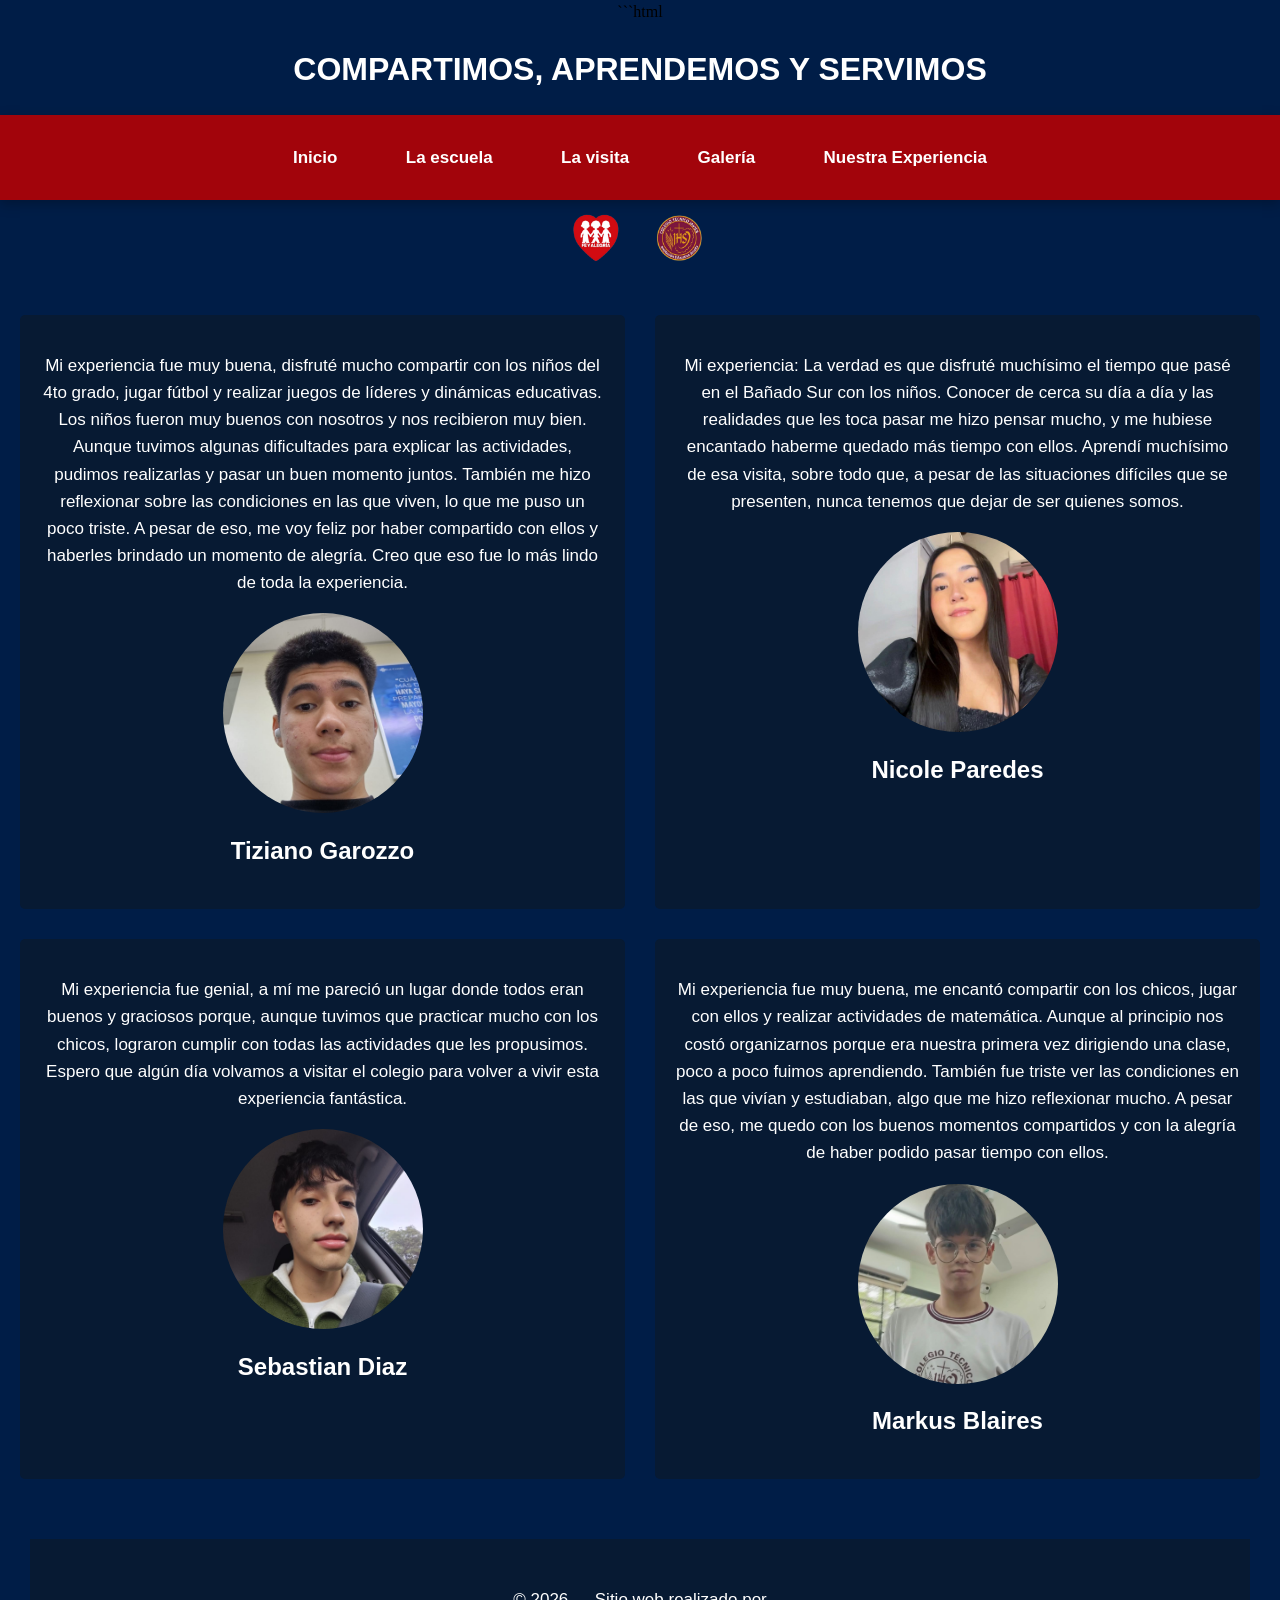
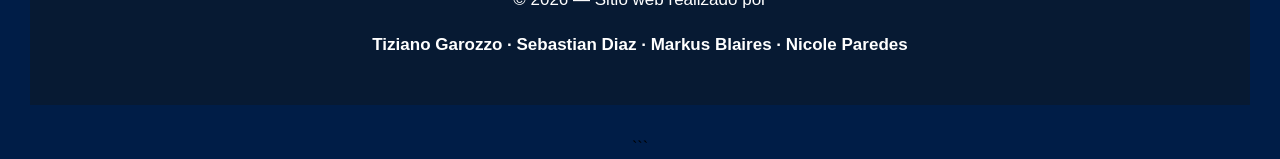
<file: nuestraxp.html>
```html
<!DOCTYPE html>
<html lang="es">
<head>
    <meta charset="UTF-8">
    <meta name="viewport" content="width=device-width, initial-scale=1.0">
    <link rel="stylesheet" href="style.css">
    <title>Nuestra experiencia</title>
</head>
<body>
    <header>
        <h1>COMPARTIMOS, APRENDEMOS Y SERVIMOS</h1>

        <nav>
            <a href="index.html">Inicio</a>
            <a href="escuela.html">La escuela</a>
            <a href="lavisita.html">La visita</a>
            <a href="galeria.html">Galería</a>
            <a href="nuestraxp.html">Nuestra Experiencia</a>
        </nav>

        <img src="79e1a1a1-aeac-4cac-a3ec-1baa963ec3f9.png"
             alt="CTJ" width="150" height="75">
    </header>

    <main class="experiencias">

        <section id="tiz">
            <p>Mi experiencia fue muy buena, disfruté mucho compartir con los niños del 4to grado, jugar fútbol y realizar juegos de líderes y dinámicas educativas. Los niños fueron muy buenos con nosotros y nos recibieron muy bien. Aunque tuvimos algunas dificultades para explicar las actividades, pudimos realizarlas y pasar un buen momento juntos. También me hizo reflexionar sobre las condiciones en las que viven, lo que me puso un poco triste. A pesar de eso, me voy feliz por haber compartido con ellos y haberles brindado un momento de alegría. Creo que eso fue lo más lindo de toda la experiencia.</p>

            <img src="foto.jpeg" alt="Tiziano Garozzo" class="foto-redonda">
            <h2>Tiziano Garozzo</h2>
        </section>

        <section id="nicole">
            <p>Mi experiencia: La verdad es que disfruté muchísimo el tiempo que pasé en el Bañado Sur con los niños. Conocer de cerca su día a día y las realidades que les toca pasar me hizo pensar mucho, y me hubiese encantado haberme quedado más tiempo con ellos. Aprendí muchísimo de esa visita, sobre todo que, a pesar de las situaciones difíciles que se presenten, nunca tenemos que dejar de ser quienes somos.</p>

            <img src="nicole.jfif" alt="Nicole Paredes" class="foto-redonda">
            <h2>Nicole Paredes</h2>
        </section>

        <section id="sebas">
            <p>Mi experiencia fue genial, a mí me pareció un lugar donde todos eran buenos y graciosos porque, aunque tuvimos que practicar mucho con los chicos, lograron cumplir con todas las actividades que les propusimos. Espero que algún día volvamos a visitar el colegio para volver a vivir esta experiencia fantástica.</p>

            <img src="sebaseba.jfif" alt="Sebastian Diaz" class="foto-redonda">
            <h2>Sebastian Diaz</h2>
        </section>

        <section id="markus">
            <p>Mi experiencia fue muy buena, me encantó compartir con los chicos, jugar con ellos y realizar actividades de matemática. Aunque al principio nos costó organizarnos porque era nuestra primera vez dirigiendo una clase, poco a poco fuimos aprendiendo. También fue triste ver las condiciones en las que vivían y estudiaban, algo que me hizo reflexionar mucho. A pesar de eso, me quedo con los buenos momentos compartidos y con la alegría de haber podido pasar tiempo con ellos.</p>

            <img src="markas.jpeg" alt="Markus Blaires" class="foto-redonda">
            <h2>Markus Blaires</h2>
        </section>

    </main>

    <footer>
        <p>© 2026 — Sitio web realizado por</p>
        <p><strong>Tiziano Garozzo · Sebastian Diaz · Markus Blaires · Nicole Paredes</strong></p>
    </footer>
</body>
</html>
```
</file>
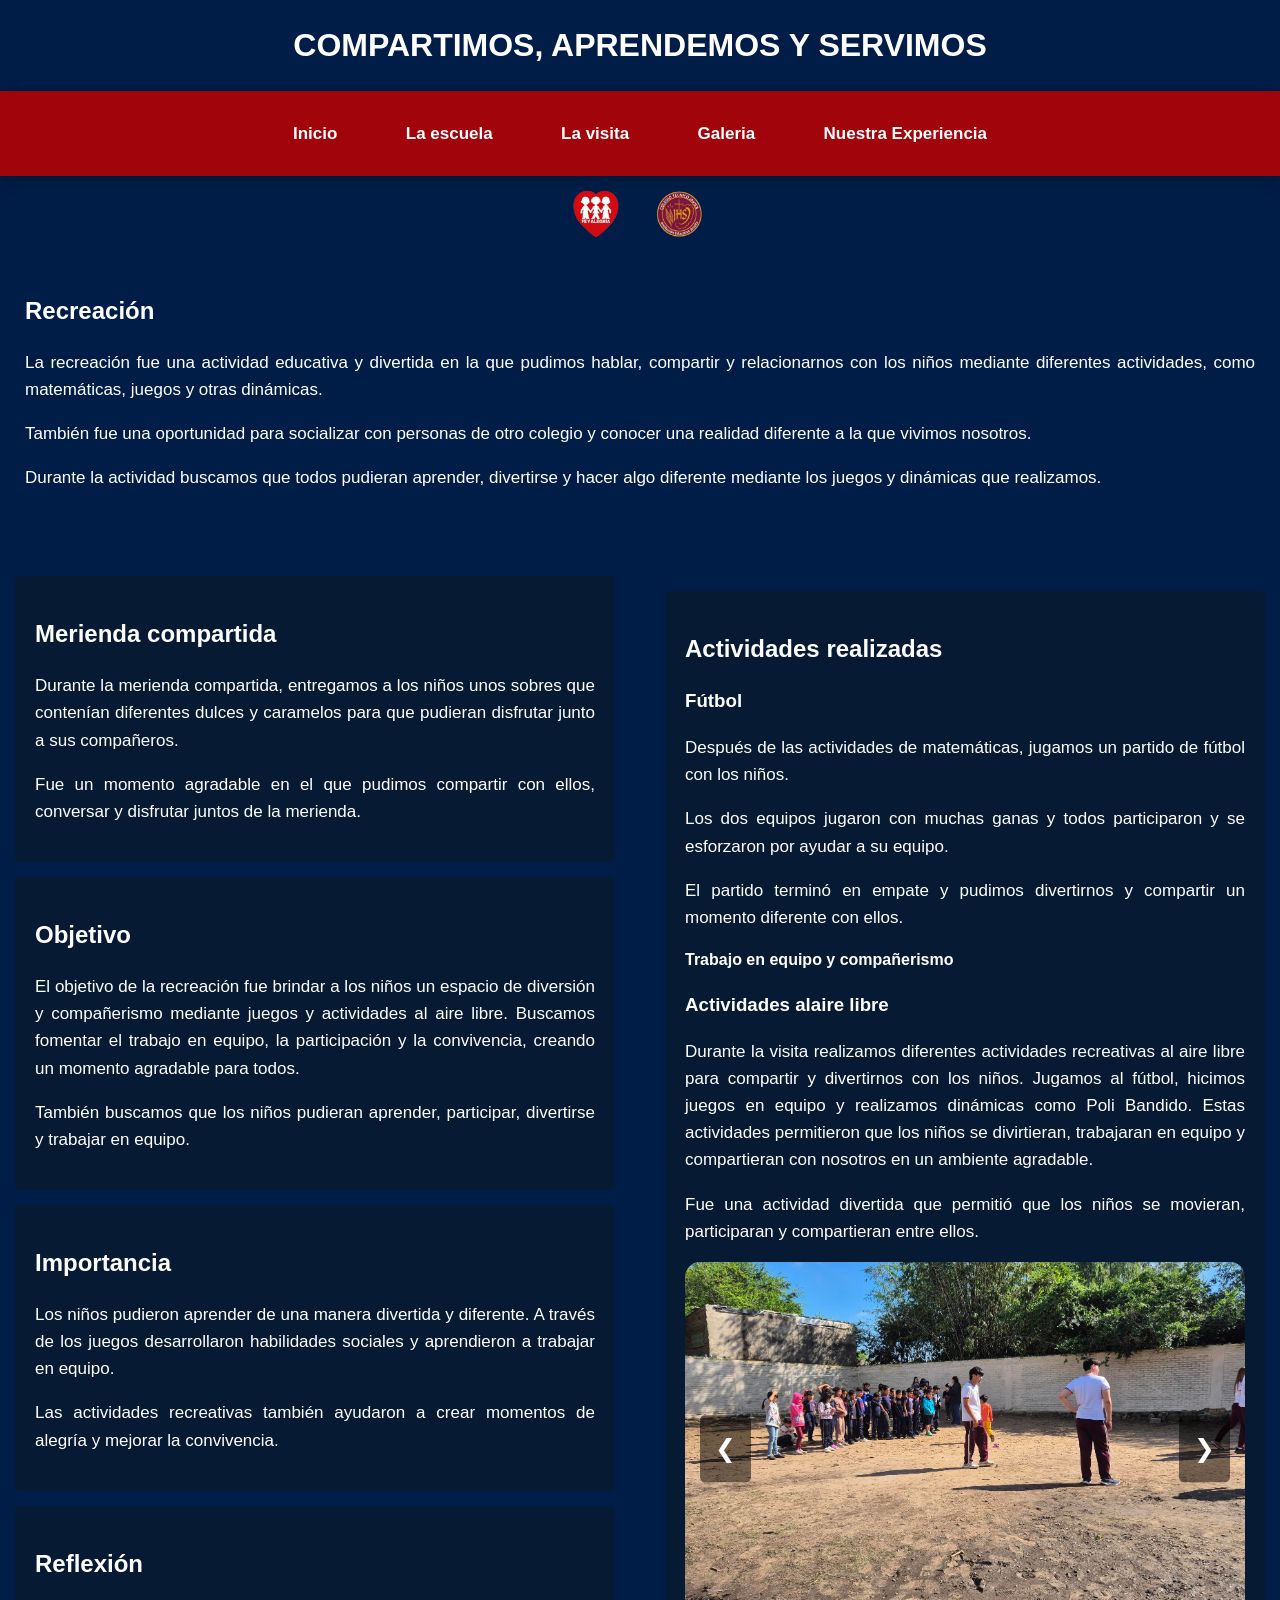
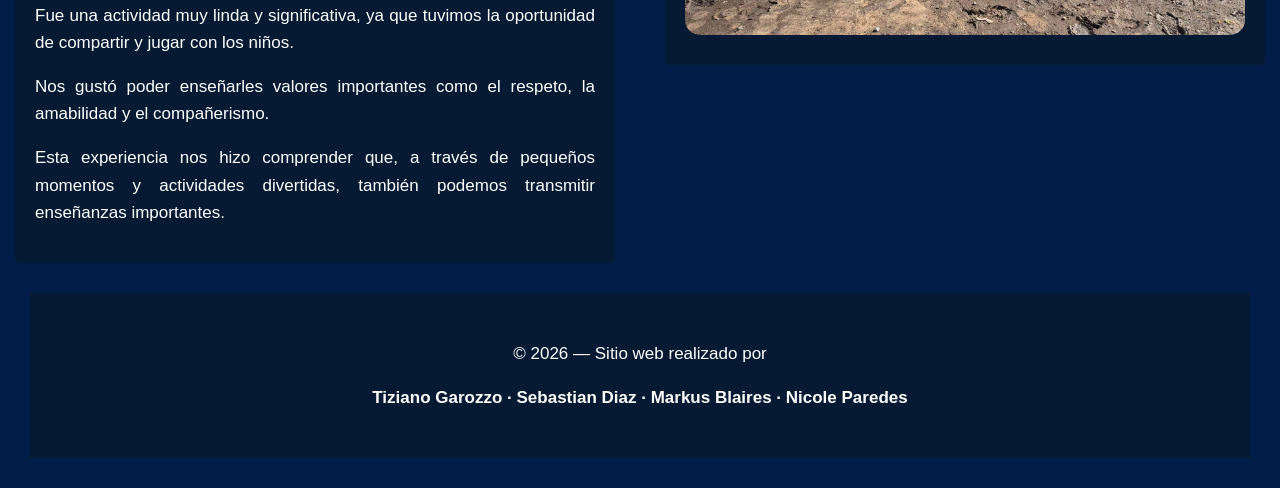
<file: recreacion.html>
<!DOCTYPE html>
<html lang="es">

<head>
    <meta charset="UTF-8">
    <meta name="viewport" content="width=device-width, initial-scale=1.0">
    <title>Proyecto Web: Recreación</title>
    <link rel="stylesheet" href="style.css">
   
</head>



<body>

<header> 

    <h1>COMPARTIMOS, APRENDEMOS Y SERVIMOS</h1>

     <nav>
           <a href="index.html">Inicio</a>
            <a href="escuela.html">La escuela</a>
            <a href="lavisita.html">La visita</a>
            <a href="galeria.html">Galeria</a>
            <a href="nuestraxp.html">Nuestra Experiencia</a>
        </nav>
            <img src="79e1a1a1-aeac-4cac-a3ec-1baa963ec3f9.png" alt="ctj" width="150" height="75"> 

</header>


<main>

    <section class="introduccion">
         <h2>Recreación</h2>

        
        
        <p>
            La recreación fue una actividad educativa y divertida en la que pudimos
            hablar, compartir y relacionarnos con los niños mediante diferentes
            actividades, como matemáticas, juegos y otras dinámicas.
        </p>

        <p>
            También fue una oportunidad para socializar con personas de otro colegio
            y conocer una realidad diferente a la que vivimos nosotros.
        </p>

        <p>
            Durante la actividad buscamos que todos pudieran aprender, divertirse
            y hacer algo diferente mediante los juegos y dinámicas que realizamos.
        </p>

        

    </section>


<section class="actividades">

        <h2>Actividades realizadas</h2>


        <h3>Fútbol</h3>

        <p>
            Después de las actividades de matemáticas, jugamos un partido
            de fútbol con los niños.
        </p>

        <p>
            Los dos equipos jugaron con muchas ganas y todos participaron
            y se esforzaron por ayudar a su equipo.
        </p>

        <p>
            El partido terminó en empate y pudimos divertirnos y compartir
            un momento diferente con ellos.
        </p>

        <b>Trabajo en equipo y compañerismo</b>


        <h3>Actividades alaire libre</h3>

        <p>
         Durante la visita realizamos diferentes actividades recreativas al aire libre para compartir y divertirnos con los niños. Jugamos al fútbol, hicimos juegos en equipo y realizamos dinámicas como Poli Bandido. Estas actividades permitieron que los niños se divirtieran, trabajaran en equipo y compartieran con nosotros en un ambiente agradable.

        </p>

        <p>
            Fue una actividad divertida que permitió que los niños
            se movieran, participaran y compartieran entre ellos.
        </p>

          <div class="carrusel">
    
        <img src="foto1.jpg" class="foto activa">
        <img src="IMG_6063.JPG" class="foto">
        <img src="foto2.jpg" class="foto">
         <img src="foto3.jpg" class="foto">

        <button class="anterior" onclick="cambiarFoto(-1)">❮</button>
        <button class="siguiente" onclick="cambiarFoto(1)">❯</button>

    </div>

    </section>

    <section class="caja">
        <h2>Merienda compartida</h2>

       <p>
    Durante la merienda compartida, entregamos a los niños unos sobres
    que contenían diferentes dulces y caramelos para que pudieran
    disfrutar junto a sus compañeros.
</p>

<p>
    Fue un momento agradable en el que pudimos compartir con ellos,
    conversar y disfrutar juntos de la merienda.
</p>

   
    </section>

    <section class="caja">
 <h2>Objetivo</h2>


        <p>
         El objetivo de la recreación fue brindar a los niños un espacio de diversión y compañerismo mediante juegos y actividades al aire libre. Buscamos fomentar el trabajo en equipo, la participación y la convivencia, creando un momento agradable para todos.

        </p>

        <p>
            También buscamos que los niños pudieran aprender, participar,
            divertirse y trabajar en equipo.
        </p>

    </section>
    


    <section class="caja">

        <h2>Importancia</h2>

        <p>
            Los niños pudieron aprender de una manera divertida y diferente.
            A través de los juegos desarrollaron habilidades sociales y
            aprendieron a trabajar en equipo.
        </p>

        <p>
            Las actividades recreativas también ayudaron a crear momentos
            de alegría y mejorar la convivencia.
        </p>


    </section>


    



    <section class="caja">

        <h2>Reflexión</h2>

        <p>
            Fue una actividad muy linda y significativa, ya que tuvimos
            la oportunidad de compartir y jugar con los niños.
        </p>

        <p>
            Nos gustó poder enseñarles valores importantes como el respeto,
            la amabilidad y el compañerismo.
        </p>

        <p>
            Esta experiencia nos hizo comprender que, a través de pequeños
            momentos y actividades divertidas, también podemos transmitir
            enseñanzas importantes.
        </p>

    </section>

</main>


<footer>
     <p>© 2026 — Sitio web realizado por</p>
    <p><strong>Tiziano Garozzo · Sebastian Diaz · Markus Blaires · Nicole Paredes</strong></p>
</footer>

<script src="animaciones.js"></script>
</body>
</html>
</file>
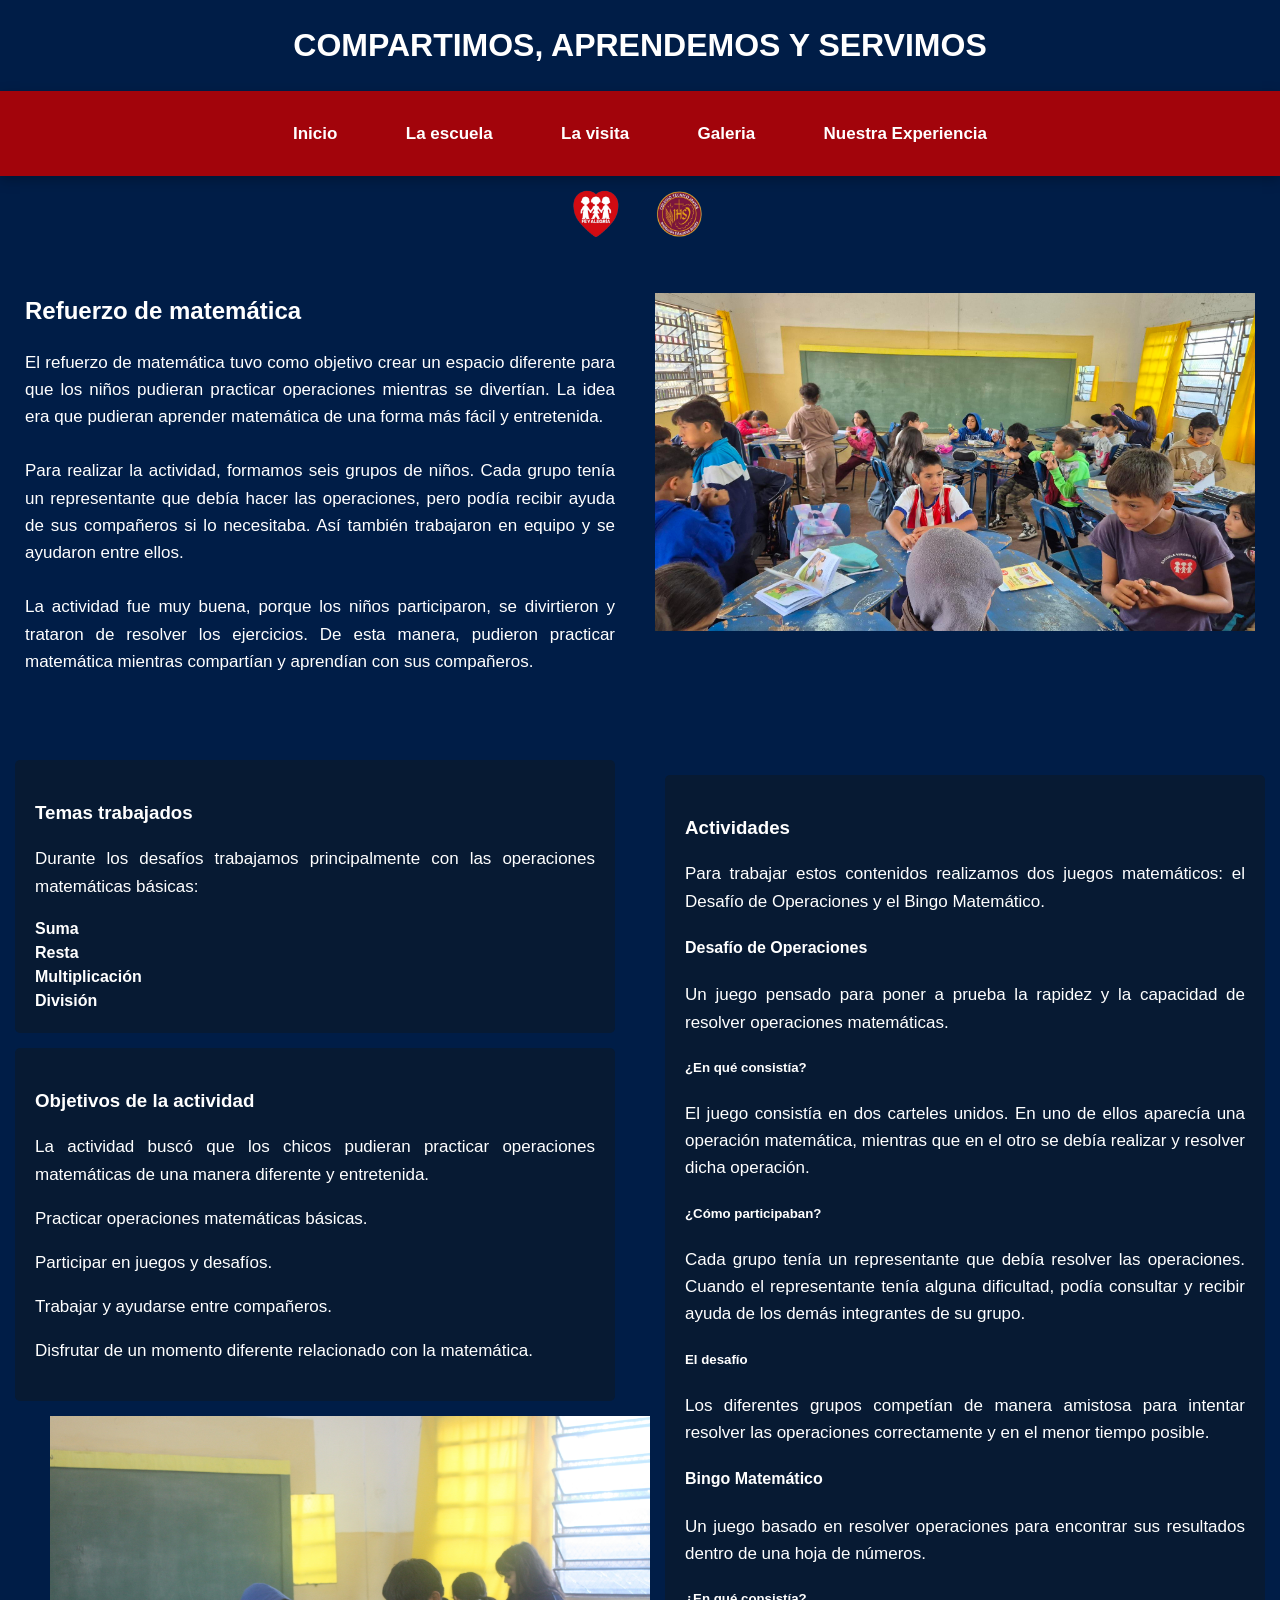
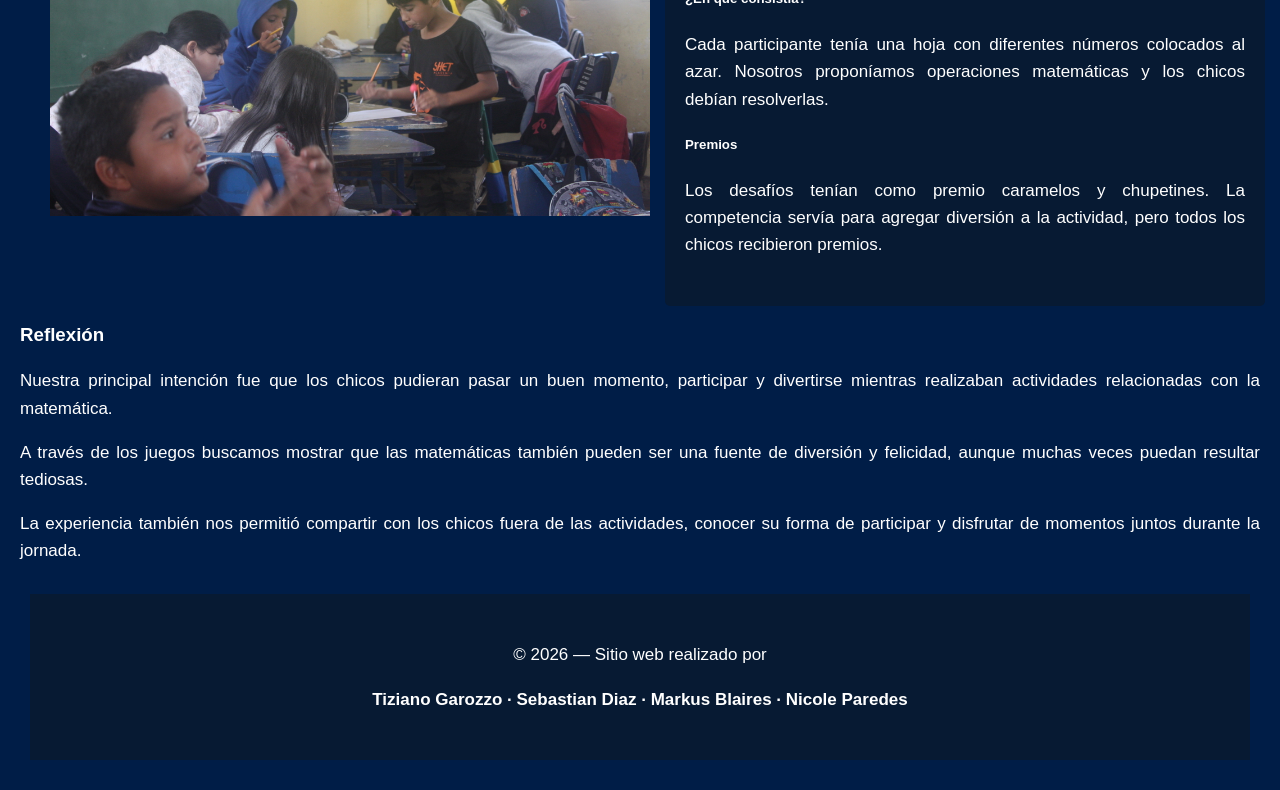
<file: refuerzo.html>
<!DOCTYPE html>
<html lang="es">

<head>
    <meta charset="UTF-8">
    <meta name="viewport" content="width=device-width, initial-scale=1.0">
    <link rel="stylesheet" href="style.css">
    <title>Refuerzo</title>
</head>

<body>

<header>
    <h1>COMPARTIMOS, APRENDEMOS Y SERVIMOS</h1>

    <nav>
       <a href="index.html">Inicio</a>
            <a href="escuela.html">La escuela</a>
            <a href="lavisita.html">La visita</a>
            <a href="galeria.html">Galeria</a>
            <a href="nuestraxp.html">Nuestra Experiencia</a>
    </nav>

    <img src="79e1a1a1-aeac-4cac-a3ec-1baa963ec3f9.png"
         alt="CTJ"
         width="150"
         height="75">
</header>


<main id="refuerzo-matematica">

    <section class="introduccion">

  <img src="refuerzo_dibujando.jpg" alt="Compartiendo actividades" height="300" width="600" class="foto_1">

        <h2>Refuerzo de matemática</h2>

        <p>
          El refuerzo de matemática tuvo como objetivo crear un espacio diferente para que los niños pudieran practicar operaciones mientras se divertían. La idea era que pudieran aprender matemática de una forma más fácil y entretenida.
            <br><br>
Para realizar la actividad, formamos seis grupos de niños. Cada grupo tenía un representante que debía hacer las operaciones, pero podía recibir ayuda de sus compañeros si lo necesitaba. Así también trabajaron en equipo y se ayudaron entre ellos.
<br><br>
La actividad fue muy buena, porque los niños participaron, se divirtieron y trataron de resolver los ejercicios. De esta manera, pudieron practicar matemática mientras compartían y aprendían con sus compañeros.

        </p>

    </section>
     <section class="actividades">

        <h3>Actividades</h3>

        <p>
            Para trabajar estos contenidos realizamos dos juegos
            matemáticos: el Desafío de Operaciones y el Bingo Matemático.
        </p>


        <div class="actividad">

            <h4>Desafío de Operaciones</h4>

            <p>
                Un juego pensado para poner a prueba la rapidez
                y la capacidad de resolver operaciones matemáticas.
            </p>

            <h5>¿En qué consistía?</h5>

            <p>
                El juego consistía en dos carteles unidos. En uno de ellos
                aparecía una operación matemática, mientras que en el otro
                se debía realizar y resolver dicha operación.
            </p>

            <h5>¿Cómo participaban?</h5>

            <p>
                Cada grupo tenía un representante que debía resolver
                las operaciones. Cuando el representante tenía alguna
                dificultad, podía consultar y recibir ayuda de los demás
                integrantes de su grupo.
            </p>

            <h5>El desafío</h5>

            <p>
                Los diferentes grupos competían de manera amistosa para
                intentar resolver las operaciones correctamente y en el
                menor tiempo posible.
            </p>

        </div>


        <div class="actividad">

            <h4>Bingo Matemático</h4>

            <p>
                Un juego basado en resolver operaciones para encontrar
                sus resultados dentro de una hoja de números.
            </p>

            <h5>¿En qué consistía?</h5>

            <p>
                Cada participante tenía una hoja con diferentes números
                colocados al azar. Nosotros proponíamos operaciones
                matemáticas y los chicos debían resolverlas.
            </p>

            <h5>Premios</h5>

            <p>
                Los desafíos tenían como premio caramelos y chupetines.
                La competencia servía para agregar diversión a la
                actividad, pero todos los chicos recibieron premios.
            </p>

        </div>

    </section>

    <section class="caja">

        <h3>Temas trabajados</h3>

        <p>
            Durante los desafíos trabajamos principalmente con las
            operaciones matemáticas básicas:
        </p>

        <div class="operacion">
            <strong>Suma</strong>
        </div>

        <div class="operacion">
            <strong>Resta</strong>
        </div>

        <div class="operacion">
            <strong>Multiplicación</strong>
        </div>

        <div class="operacion">
            <strong>División</strong>
        </div>

    </section>


    <section class="caja">

        <h3>Objetivos de la actividad</h3>

        <p>
            La actividad buscó que los chicos pudieran practicar operaciones
            matemáticas de una manera diferente y entretenida.
        </p>

        <div class="objetivo">
            <p>Practicar operaciones matemáticas básicas.</p>
        </div>

        <div class="objetivo">
            <p>Participar en juegos y desafíos.</p>
        </div>

        <div class="objetivo">
            <p>Trabajar y ayudarse entre compañeros.</p>
        </div>

        <div class="objetivo">
            <p>Disfrutar de un momento diferente relacionado con la matemática.</p>
        </div>

    </section>

<img src="matematica.JPG" alt="mate" height="400" width="800" id="foto_1">
   


    <section class="reflexion">

        <h3>Reflexión</h3>

        <p>
            Nuestra principal intención fue que los chicos pudieran
            pasar un buen momento, participar y divertirse mientras
            realizaban actividades relacionadas con la matemática.
        </p>

        <p>
            A través de los juegos buscamos mostrar que las matemáticas
            también pueden ser una fuente de diversión y felicidad,
            aunque muchas veces puedan resultar tediosas.
        </p>

        <p>
            La experiencia también nos permitió compartir con los chicos
            fuera de las actividades, conocer su forma de participar y
            disfrutar de momentos juntos durante la jornada.
        </p>

    </section>


 
    <footer>
           <p>© 2026 — Sitio web realizado por</p>
    <p><strong>Tiziano Garozzo · Sebastian Diaz · Markus Blaires · Nicole Paredes</strong></p>
    </footer>
</main>

</body>
</html>
</file>
<file: style.css>
/* =========================================================
   GENERAL
========================================================= */

*,
*::before,
*::after {
    box-sizing: border-box;
}

html {
    -webkit-text-size-adjust: 100%;
    text-size-adjust: 100%;
}

body {
    text-align: center;
    background-color: #001D47;
    margin: 0;
    padding: 0;
    overflow-x: hidden;
    line-height: 1.5;
}

main {
    width: 100%;
    max-width: 1600px;      /* en pantallas ultra anchas el contenido no se estira */
    margin-inline: auto;
}

footer {
    clear: both;
    text-align: center;
    padding: clamp(16px, 4vw, 30px);
    margin: clamp(12px, 3vw, 30px);
    background-color: #071a33;
    height: auto;
    display: block;
    width: auto;
    overflow-wrap: break-word;
}

a {
    color: white;
    font-family: Verdana, Geneva, Tahoma, sans-serif;
    font-size: clamp(15px, 0.35vw + 14px, 17px);
}

b {
    color: white;
    font-family: Verdana, Geneva, Tahoma, sans-serif;
}

p {
    color: white;
    font-family: Verdana, Geneva, Tahoma, sans-serif;
    font-size: clamp(15px, 0.35vw + 14px, 17px);
    line-height: 1.6;
    overflow-wrap: break-word;
}

h1,
h2,
h3,
h4,
h5 {
    color: white;
    font-family: Verdana, Geneva, Tahoma, sans-serif;
    overflow-wrap: break-word;
}

h1 {
    font-size: clamp(1.35rem, 4.5vw + 0.3rem, 2rem);
}

h2 {
    font-size: clamp(1.15rem, 3vw + 0.3rem, 1.5rem);
}

header h1 {
    padding-inline: 10px;
}

/* IMÁGENES, MAPAS Y VIDEOS: nunca más anchos que su contenedor */

img,
video,
iframe {
    max-width: 100%;
}

img {
    height: auto;
}


/* =========================================================
   NAV
========================================================= */

nav {
    background-color: #c00000d8;
    padding: 20px clamp(10px, 4vw, 40px);
    display: flex;
    justify-content: center;
    align-items: center;
    flex-wrap: wrap;
    gap: 10px clamp(8px, 3vw, 40px);
    box-shadow: 0 4px 12px rgba(0, 0, 0, 0.25);
    font-family: Verdana, Geneva, Tahoma, sans-serif;
    width: 100%;
}

nav a {
    color: white;
    text-decoration: none;
    font-size: clamp(14px, 0.8vw + 11px, 17px);
    font-weight: bold;
    padding: 10px 15px;
    border-radius: 8px;
    transition: 0.3s;
}

nav a:hover {
    background-color: white;
    color: #071a33;
}


/* =========================================================
   NUESTRA EXPERIENCIA
========================================================= */

main.experiencias {
    display: grid;
    grid-template-columns: repeat(2, minmax(0, 1fr));
    gap: 30px;

    width: 100%;
    padding: 30px 20px;
    margin: 0;
}

main.experiencias section {
    width: 100%;
    min-width: 0;

    padding: 20px;
    margin: 0;

    text-align: center;
    border-radius: 5px;
    background-color: #071a33;

    transition: transform 0.3s ease, box-shadow 0.3s ease;

    overflow-wrap: break-word;
}

main.experiencias section:hover {
    transform: translateY(-8px);
    box-shadow: 0 10px 25px rgba(0, 0, 0, 0.4);
}

#tiz,
#nicole,
#sebas,
#markus {
    width: 100%;
    padding: 20px;

    text-align: center;
    border-radius: 5px;
    background-color: #071a33;

    transition: 0.3s ease;
}

#tiz:hover,
#nicole:hover,
#sebas:hover,
#markus:hover {
    transform: translateY(-8px);
    box-shadow: 0 10px 25px rgba(0, 0, 0, 0.4);
}

.foto-redonda {
    width: clamp(120px, 40vw, 200px);
    height: clamp(120px, 40vw, 200px);
    object-fit: cover;
    border-radius: 50%;
}


/* =========================================================
   CARRUSEL
========================================================= */

.carrusel {
    position: relative;
    width: 100%;
    max-width: 600px;
    aspect-ratio: 3 / 2;          /* antes height: 400px fijo */
    margin: auto;
    overflow: hidden;
    border-radius: 15px;
}

.foto {
    width: 100%;
    height: 100%;
    object-fit: cover;
    position: absolute;
    top: 0;
    left: 0;
    opacity: 0;
    transition: opacity 0.8s ease-in-out;
}

.foto.activa {
    opacity: 1;
}

.carrusel button {
    position: absolute;
    top: 50%;
    transform: translateY(-50%);
    background-color: rgba(0, 0, 0, 0.5);
    color: white;
    border: none;
    padding: 15px;
    font-size: 25px;
    cursor: pointer;
    border-radius: 5px;
}

.anterior {
    left: 15px;
}

.siguiente {
    right: 15px;
}


/* =========================================================
   INDEX
========================================================= */

#i3 {
    display: block;
    float: left;
    margin: 15px;
    max-width: 100%;
    height: auto;
}

#im {
    margin: 20px;
    display: block;
    max-width: 100%;
    height: auto;
}

#imagen2 {
    display: block;
    float: right;
    margin-left: 20px;
    margin-bottom: 50px;
    max-width: 50%;
    height: auto;
}

.inicio {
    text-align: justify;
    margin: 15px;
}

#ubi {
    height: auto;
    text-align: center;
    border-radius: 5px;
    background-color: #071a33;
    transition: transform 0.3s ease, box-shadow 0.3s ease;
    max-width: 100%;
}

#ubi img {
    max-width: 100%;
    height: auto;
}

#ubi:hover {
    transform: translateY(-8px);
    box-shadow: 0 10px 25px rgba(0, 0, 0, 0.4);
}


/* =========================================================
   REFUERZO
========================================================= */

.introduccion {
    text-align: justify;
    margin: 25px;
    margin-bottom: 85px;
}

#refuerzo-matematica {
    display: block;
    gap: 30px;
    width: 100%;
}

.operacion {
    color: white;
    font-family: Verdana, Geneva, Tahoma, sans-serif;
}

.caja {
    width: 850px;
    max-width: calc(100% - 50px);

    padding: 20px;
    margin: 15px;

    text-align: justify;
    border-radius: 5px;
    background-color: #071a33;

    transition: transform 0.3s ease, box-shadow 0.3s ease;
}

.caja:hover {
    transform: translateY(-8px);
    box-shadow: 0 10px 25px rgba(0, 0, 0, 0.4);
}

.actividades {
    float: right;
    width: 600px;
    max-width: calc(100% - 30px);

    padding: 20px;
    padding-bottom: 30px;
    margin: 15px;

    height: auto;
    text-align: justify;
    border-radius: 5px;
    background-color: #071a33;
    clear: both;
    transition: transform 0.3s ease, box-shadow 0.3s ease;
}

.actividades:hover {
    transform: translateY(-8px);
    box-shadow: 0 10px 25px rgba(0, 0, 0, 0.4);
}

/* Mapa de la escuela (en el HTML es class="foto_1") */
.foto_1,
#foto_1 {
    float: right;
    margin-left: 40px;
    width: 600px;
    max-width: 50%;
    height: auto;
}

#f1 {
    margin-right: 55px;
    margin-left: 20px;
    max-width: 100%;
    height: auto;
}


/* =========================================================
   ESCUELA
========================================================= */

.comienzo {
    text-align: justify;
    margin: 25px;
    margin-bottom: 85px;
}

.cajas {
    width: 800px;
    max-width: calc(100% - 50px);

    padding: 20px;
    margin: 0;

    text-align: justify;
    border-radius: 5px;
    background-color: #071a33;

    transition: transform 0.3s ease, box-shadow 0.3s ease;
}

.cajas:hover {
    transform: translateY(-8px);
    box-shadow: 0 10px 25px rgba(0, 0, 0, 0.4);
}

.reflexion {
    text-align: justify;
    clear: both;
    margin: 20px;
}


/* =========================================================
   LA VISITA
========================================================= */

.contenedores {
    display: grid;
    grid-template-columns: repeat(3, minmax(0, 1fr));
    gap: 20px;
    padding: 20px;
}

.contenedor {
    display: grid;
    grid-template-columns: repeat(2, minmax(0, 1fr));
    gap: 20px;
    padding: 20px;
}

.cajon,
.cajones {
    display: block;
    min-width: 0;
    background-color: #071a33;
    color: white;
    padding: 20px;
    height: auto;
    border-radius: 10px;
    margin: 10px;
    text-decoration: none;
    transition: transform 0.3s ease, box-shadow 0.3s ease;
}

.cajon:hover,
.cajones:hover {
    transform: translateY(-8px);
    box-shadow: 0 10px 25px rgba(0, 0, 0, 0.4);
}


/* =========================================================
   MAPAS
========================================================= */

.mapa {
    display: block;
    width: 100%;
    max-width: 600px;
    height: 450px;
    margin: 20px auto;
    border: 0;
    border-radius: 5px;
}


/* =========================================================
   RESPONSIVO
   (de pantalla grande a pequeña)
========================================================= */

/* Laptops y tablets en horizontal: dos columnas fluidas */
@media (max-width: 1400px) {

    .caja {
        width: calc(50% - 30px);
        max-width: 600px;
    }

    .actividades {
        width: calc(50% - 30px);
        max-width: 600px;
    }

    .cajas {
        width: calc(50% - 30px);
        max-width: 550px;
    }

    #i3 {
        width: 600px;
        margin: 5px;
    }
}

/* Tablets en vertical: todo se apila en una columna */
@media (max-width: 1000px) {

    .caja,
    .actividades {
        float: none;
        width: auto;
        max-width: none;
        margin: 15px;
    }

    .cajas {
        float: none;
        width: auto;
        max-width: none;
        margin: 15px 0;
    }

    .foto_1,
    #foto_1 {
        float: none;
        display: block;
        width: 100%;
        max-width: 700px;
        margin: 20px auto;
    }

    #i3 {
        float: none;
        width: auto;
        margin: 5px auto 15px;
        text-align: center;
    }

    #imagen2 {
        float: none;
        margin: 0 auto 20px;
        max-width: 100%;
    }

    .comienzo {
        margin: 20px 15px 40px;
    }

    .introduccion {
        margin: 20px;
        margin-bottom: 50px;
    }

    .contenedores {
        grid-template-columns: repeat(2, minmax(0, 1fr));
    }

    .cajon,
    .cajones {
        margin: 0;
    }
}

/* Tablets pequeñas */
@media (max-width: 800px) {

    main.experiencias {
        grid-template-columns: minmax(0, 1fr);
        gap: 20px;
        padding: 20px 15px;
    }

    .carrusel button {
        padding: 10px;
        font-size: 20px;
    }

    .anterior {
        left: 8px;
    }

    .siguiente {
        right: 8px;
    }
}

/* Celulares */
@media (max-width: 600px) {

    /* el texto justificado deja huecos feos en pantallas angostas */
    .inicio,
    .caja,
    .cajas,
    .actividades,
    .comienzo,
    .introduccion,
    .reflexion {
        text-align: left;
        hyphens: auto;
        -webkit-hyphens: auto;
    }

    .caja,
    .cajas,
    .actividades {
        padding: 15px;
    }

    .caja,
    .actividades {
        margin: 12px 10px;
    }

    .inicio {
        margin: 12px 10px;
    }

    .comienzo {
        margin: 12px 10px 30px;
    }

    .introduccion {
        margin: 12px 10px 30px;
    }

    .reflexion {
        margin: 12px 10px;
    }

    .contenedor,
    .contenedores {
        grid-template-columns: minmax(0, 1fr);
        gap: 15px;
        padding: 12px 10px;
    }

    .cajon,
    .cajones {
        padding: 15px;
    }

    nav {
        padding: 14px 10px;
        gap: 6px;
    }

    nav a {
        padding: 8px 12px;
    }

    .mapa {
        height: 300px;
        margin: 15px auto;
    }

    main.experiencias {
        padding: 15px 10px;
    }

    main.experiencias section,
    #tiz,
    #nicole,
    #sebas,
    #markus {
        padding: 15px;
    }

    .carrusel {
        border-radius: 10px;
    }
}

/* Celulares muy chicos */
@media (max-width: 380px) {

    nav a {
        font-size: 13px;
        padding: 8px 10px;
    }

    .mapa {
        height: 250px;
    }
}

/* Pantallas táctiles: sin "saltitos" al tocar */
@media (hover: none) {

    .caja:hover,
    .cajas:hover,
    .actividades:hover,
    .cajon:hover,
    .cajones:hover,
    #ubi:hover,
    #tiz:hover,
    #nicole:hover,
    #sebas:hover,
    #markus:hover,
    main.experiencias section:hover {
        transform: none;
        box-shadow: none;
    }
}


/*galeria*/


/* ==========================
   1. VARIABLES Y RESET
========================== */

:root {
  --bg: #101114;
  --surface: #191a1f;
  --text: #f3f3f3;
  --muted: #92939d;
  --accent: #ffffff;
  --border: rgba(255, 255, 255, 0.09);
}


body.lightbox-open {
  overflow: hidden;
}

button,
a {
  font: inherit;
}

button {
  color: inherit;
}


/* ==========================
   2. ENCABEZADO
========================== */

.header {
  min-height: 76px;
  padding: 0 7%;
  display: flex;
  align-items: center;
  justify-content: space-between;
  gap: 20px;
  border-bottom: 1px solid var(--border);
}

.logo {
  font-size: 27px;
  font-weight: 900;
  letter-spacing: -2px;
}

.logo span {
  color: var(--accent);
}

.header-subtitle,
.gallery-label,
.eyebrow {
  font-size: 10px;
  font-weight: 700;
  letter-spacing: 2px;
}

.header-subtitle {
  color: var(--muted);
}

.photo-count {
  display: flex;
  align-items: center;
  gap: 9px;
  color: var(--muted);
  font-size: 12px;
}

.status-dot {
  width: 7px;
  height: 7px;
  border-radius: 50%;
  background: var(--accent);
  box-shadow: 0 0 10px rgba(198, 242, 119, 0.4);
}

/* ==========================
   3. CONTENIDO PRINCIPAL
========================== */

.main {
  width: min(1200px, 86%);
  margin: 0 auto;
}

.intro {
  padding: 85px 0 60px;
  animation: fade-up 0.7s ease both;
}

.eyebrow {
  margin-bottom: 22px;
  color: var(--accent);
}

.intro h1 {
  font-size: clamp(38px, 6.5vw, 76px);
  line-height: 1.05;
  letter-spacing: -4px;
  font-weight: 750;
}

.intro h1 span {
  color: var(--accent);
}

.intro-description {
  max-width: 430px;
  margin-top: 23px;
  color: var(--muted);
  font-size: 15px;
  line-height: 1.8;
}

/* ==========================
   4. BARRA DE LA GALERÍA
========================== */

.gallery-toolbar {
  display: flex;
  justify-content: space-between;
  align-items: center;
  gap: 16px;
  margin-bottom: 25px;
}

.gallery-label {
  color: var(--text);
}

.gallery-hint {
  color: var(--muted);
  font-size: 12px;
}



/* ==========================
   5. MASONRY TIPO PINTEREST
========================== */

.gallery {
  columns: 3;
  column-gap: 20px;
}

.gallery-item {
  position: relative;
  display: block;
  width: 100%;
  overflow: hidden;
  margin: 0 0 20px;
  border: 1px solid var(--border);
  border-radius: 9px;
  background: var(--surface);
  text-align: left;

  break-inside: avoid;
  -webkit-column-break-inside: avoid;

  animation: fade-up 0.6s ease both;
}

.gallery-item:nth-child(2) {
  animation-delay: 0.06s;
}

.gallery-item:nth-child(3) {
  animation-delay: 0.12s;
}

.gallery-item:nth-child(4) {
  animation-delay: 0.18s;
}

.gallery-item:nth-child(5) {
  animation-delay: 0.24s;
}

.gallery-item img {
  display: block;
  width: 100%;
  height: auto;
  transition:
    transform 0.6s cubic-bezier(.2, .7, .2, 1),
    filter 0.5s ease;
}

/* Degradado para que los textos sean legibles */

.image-overlay {
  position: absolute;
  inset: 0;
  display: flex;
  flex-direction: column;
  justify-content: flex-end;
  align-items: flex-start;
  gap: 8px;
  padding: 22px;

  background: linear-gradient(
    to top,
    rgba(0, 0, 0, 0.86),
    rgba(0, 0, 0, 0.2) 45%,
    transparent 75%
  );

  opacity: 0;
  transition: opacity 0.35s ease;
}

.image-category {
  color: var(--accent);
  font-size: 9px;
  font-weight: 800;
  letter-spacing: 1.5px;
}

.image-title {
  max-width: 85%;
  font-size: 17px;
  font-weight: 650;
  line-height: 1.3;
  transform: translateY(10px);
  transition: transform 0.35s ease;
  color: white;
}

.image-open {
  position: absolute;
  right: 18px;
  bottom: 20px;
  width: 34px;
  height: 34px;
  display: grid;
  place-items: center;
  border: 1px solid rgba(255, 255, 255, 0.5);
  border-radius: 50%;
  font-size: 18px;
}

@media (hover: hover) and (pointer: fine) {
  .gallery-item:hover img {
    transform: scale(1.055);
    filter: brightness(0.85);
  }

  .gallery-item:hover .image-overlay,
  .gallery-item:focus-visible .image-overlay {
    opacity: 1;
  }

  .gallery-item:hover .image-title,
  .gallery-item:focus-visible .image-title {
    transform: translateY(0);
  }
}

.gallery-item:focus-visible,
.lightbox button:focus-visible {
  outline: 2px solid var(--accent);
  outline-offset: 4px;
}

/* ==========================
   6. VISOR LIGHTBOX
========================== */

.lightbox {
  position: fixed;
  z-index: 1000;
  inset: 0;

  display: flex;
  align-items: center;
  justify-content: center;
  gap: 24px;
  padding: 50px 7%;

  background: rgba(8, 9, 11, 0.96);
  backdrop-filter: blur(12px);

  opacity: 0;
  visibility: hidden;
  pointer-events: none;
  transition:
    opacity 0.25s ease,
    visibility 0.25s ease;
}

.lightbox.active {
  opacity: 1;
  visibility: visible;
  pointer-events: auto;
}

.lightbox-close,
.lightbox-arrow {
  flex-shrink: 0;
  display: grid;
  place-items: center;
  border: 1px solid var(--border);
  background: rgba(255, 255, 255, 0.06);
  color: white;
  cursor: pointer;
  transition:
    background 0.2s ease,
    color 0.2s ease;
}

.lightbox-close:hover,
.lightbox-arrow:hover {
  background: var(--accent);
  color: #101114;
}

.lightbox-close {
  position: absolute;
  top: 24px;
  right: 28px;
  width: 44px;
  height: 44px;
  border-radius: 50%;
  font-size: 18px;
}

.lightbox-arrow {
  width: 46px;
  height: 46px;
  border-radius: 50%;
  font-size: 32px;
  line-height: 1;
}

.lightbox-figure {
  display: flex;
  flex-direction: column;
  align-items: center;
  width: min(850px, 100%);
  max-height: 100%;
  min-width: 0;
}

.lightbox-figure img {
  display: block;
  width: auto;
  height: auto;
  max-width: 100%;
  max-height: calc(100vh - 170px);
  object-fit: contain;
  border-radius: 5px;
  animation: image-appear 0.25s ease both;
}

.lightbox-caption {
  display: flex;
  justify-content: space-between;
  align-items: center;
  gap: 20px;
  width: 100%;
  padding-top: 20px;
}

.lightbox-caption p {
  margin-bottom: 6px;
  color: var(--accent);
  font-size: 10px;
  font-weight: 800;
  letter-spacing: 1.5px;
  text-transform: uppercase;
}

.lightbox-caption h2 {
  font-size: 18px;
  font-weight: 600;
}

#lightboxCounter {
  flex-shrink: 0;
  color: var(--muted);
  font-size: 12px;
}

/* ==========================
   7. PIE DE PÁGINA
========================== */

.footer {
  display: flex;
  justify-content: space-between;
  gap: 20px;
  margin-top: 90px;
  padding: 27px 7%;
  border-top: 1px solid var(--border);
  color: var(--muted);
  font-size: 9px;
  font-weight: 700;
  letter-spacing: 1.5px;
}

/* ==========================
   8. RESPONSIVE
========================== */

@media (max-width: 900px) {
  .gallery {
    columns: 2;
    column-gap: 16px;
  }

  .gallery-item {
    margin-bottom: 16px;
  }

  .main {
    width: 88%;
  }

  .intro {
    padding-top: 65px;
  }

  .lightbox {
    gap: 12px;
    padding-inline: 3%;
  }

  .lightbox-arrow {
    width: 38px;
    height: 38px;
  }
}

@media (max-width: 600px) {
  .header {
    min-height: 66px;
    padding-inline: 6%;
  }

  .header-subtitle {
    display: none;
  }

  .main {
    width: 90%;
  }

  .intro {
    padding: 58px 0 42px;
  }

  .intro h1 {
    letter-spacing: -2px;
  }

  .intro-description {
    font-size: 14px;
  }

  .gallery {
    columns: 2;
    column-gap: 10px;
  }

  .gallery-item {
    margin-bottom: 10px;
    border-radius: 6px;
  }

  .image-overlay {
    padding: 10px;
    gap: 5px;
    opacity: 1;
    background: linear-gradient(
      to top,
      rgba(0, 0, 0, 0.78),
      transparent 65%
    );
  }

  .image-title {
    max-width: 100%;
    font-size: 12px;
    transform: none;
  }

  .image-category {
    font-size: 8px;
    letter-spacing: 0.7px;
  }

  .image-open {
    display: none;
  }

  .gallery-hint {
    max-width: 150px;
    text-align: right;
    line-height: 1.5;
  }

  .footer {
    margin-top: 55px;
    padding-inline: 5%;
    font-size: 8px;
  }

  .lightbox {
    gap: 8px;
    padding: 60px 10px 25px;
  }

  .lightbox-arrow {
    width: 32px;
    height: 32px;
    font-size: 24px;
  }

  .lightbox-figure img {
    max-height: calc(100vh - 180px);
  }

  .lightbox-caption h2 {
    font-size: 15px;
  }

  .lightbox-close {
    top: 12px;
    right: 12px;
    width: 38px;
    height: 38px;
  }
}

@media (max-width: 360px) {
  .gallery {
    columns: 1;
  }

  .gallery-item {
    margin-bottom: 14px;
  }
}

/* ==========================
   9. ANIMACIONES
========================== */

@keyframes fade-up {
  from {
    opacity: 0;
    transform: translateY(18px);
  }

  to {
    opacity: 1;
    transform: translateY(0);
  }
}

@keyframes image-appear {
  from {
    opacity: 0.5;
    transform: scale(0.985);
  }

  to {
    opacity: 1;
    transform: scale(1);
  }
}

@media (prefers-reduced-motion: reduce) {
  *,
  *::before,
  *::after {
    animation-duration: 0.01ms !important;
    animation-iteration-count: 1 !important;
    scroll-behavior: auto !important;
    transition-duration: 0.01ms !important;
  }
}



/* =========================================================
   10. GALERÍA — AJUSTES EXTRA PARA TÁCTIL Y CELULARES
========================================================= */

/* En pantallas táctiles no existe "hover": mostrar siempre los títulos */
@media (hover: none) {
    .image-overlay {
        opacity: 1;
        background: linear-gradient(to top, rgba(0, 0, 0, 0.78), transparent 65%);
    }

    .image-title {
        transform: none;
    }
}

@media (max-width: 600px) {
    .header {
        flex-wrap: wrap;
    }

    .gallery-toolbar {
        flex-wrap: wrap;
    }

    .footer {
        flex-wrap: wrap;
        justify-content: center;
        text-align: center;
    }
}

/* Celular en horizontal: el visor de fotos aprovecha el poco alto disponible */
@media (max-height: 500px) and (orientation: landscape) {
    .lightbox {
        padding: 16px 5%;
    }

    .lightbox-figure img {
        max-height: calc(100vh - 90px);
    }

    .lightbox-close {
        top: 8px;
        right: 10px;
    }
}
</file>
